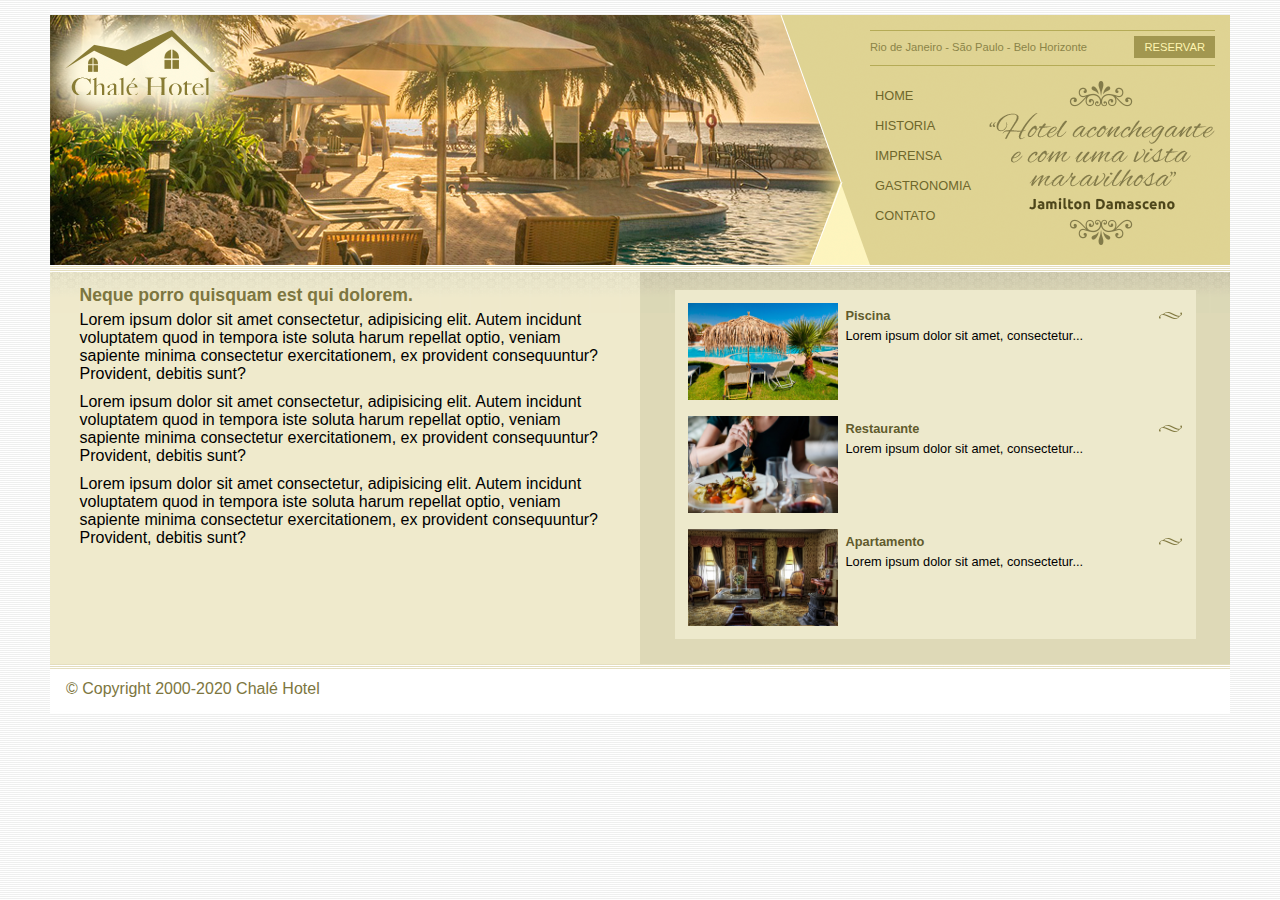
<file: Chale_Hotel/HTML/index.html>
<!DOCTYPE html>
<html lang="pt-br">
<head>
    <meta charset="UTF-8">
    <meta name="viewport" content="width=device-width, initial-scale=1.0">
    <link rel="stylesheet" href="../CSS/index.css">
    <link rel="stylesheet" href="../CSS/topo.css">
    <link rel="stylesheet" href="../CSS/menu_vertical.css">
    <link rel="stylesheet" href="../CSS/conteudo.css">
    <title>Chalé</title>
</head>
<body>
    <div id="container">
        <!-- Topo -->
        <div id="topo">
            <div id="area-logo">
                <h1 class="logo">
                    <a href="#">Chale Hotel</a>
                </h1>
            </div>
            <div id="area-menu">
                <div id="conteudo-menu">
                    <div id="menu-local">
                        <span class="local">
                            Rio de Janeiro - São Paulo - Belo Horizonte 
                        </span>
                        <a href="" class="reserva">Reservar</a>
                        <div style="clear: both;"></div>
                    </div>
                    <div id="menu">
                        <ul id="navegacao">
                            <li><a href="">Home</a></li>
                            <li><a href="">Historia</a></li>
                            <li><a href="">Imprensa</a></li>
                            <li><a href="">Gastronomia</a></li>
                            <li><a href="">Contato</a></li>
                        </ul>
                        <img src="../Imagens/depoimento.png" class="depoimento">
                    </div>
                </div>
            </div>

        </div>
        <!-- Fim_Topo -->
        <!-- Conteudo -->
        <div id="area-principal">
            <div class="conteudo">
                <h2>Neque porro quisquam est qui dolorem.</h2>
                <p>
                    Lorem ipsum dolor sit amet consectetur, adipisicing elit.
                    Autem incidunt voluptatem quod in tempora iste soluta harum repellat optio, 
                    veniam sapiente minima consectetur exercitationem, ex provident consequuntur? 
                    Provident, debitis sunt?
                </p>
                <p>
                    Lorem ipsum dolor sit amet consectetur, adipisicing elit.
                    Autem incidunt voluptatem quod in tempora iste soluta harum repellat optio, 
                    veniam sapiente minima consectetur exercitationem, ex provident consequuntur? 
                    Provident, debitis sunt?
                </p>
                <p>
                    Lorem ipsum dolor sit amet consectetur, adipisicing elit.
                    Autem incidunt voluptatem quod in tempora iste soluta harum repellat optio, 
                    veniam sapiente minima consectetur exercitationem, ex provident consequuntur? 
                    Provident, debitis sunt?
                </p>
            </div>
        </div>
        <div id="area-lateral">
            <div class="conteudo">
                <div class="caixa-conteudo">
                    <ul id="lista-noticias">
                        <li>
                            <a href="#">
                                <img src="../Imagens/piscina.jpg" width="150">
                                <h3>Piscina</h3>
                                <p>Lorem ipsum dolor sit amet, consectetur...</p>
                            </a>
                        </li>
                        <li>
                            <a href="#">
                                <img src="../Imagens/restaurante.jpg" width="150">
                                <h3>Restaurante</h3>
                                <p>Lorem ipsum dolor sit amet, consectetur...</p>
                            </a>
                        </li>
                        <li>
                            <a href="#">
                                <img src="../Imagens/apartamento.jpg" width="150">
                                <h3>Apartamento</h3>
                                <p>Lorem ipsum dolor sit amet, consectetur...</p>
                            </a>
                        </li>
                    </ul>
                </div>
            </div>
        </div>
        <!-- Fim_Conteudo -->
        <div id="rodape">
            <span>
                &copy; Copyright 2000-2020 Chalé Hotel
            </span>
        </div>
    </div>
</body>
</html>
</file>
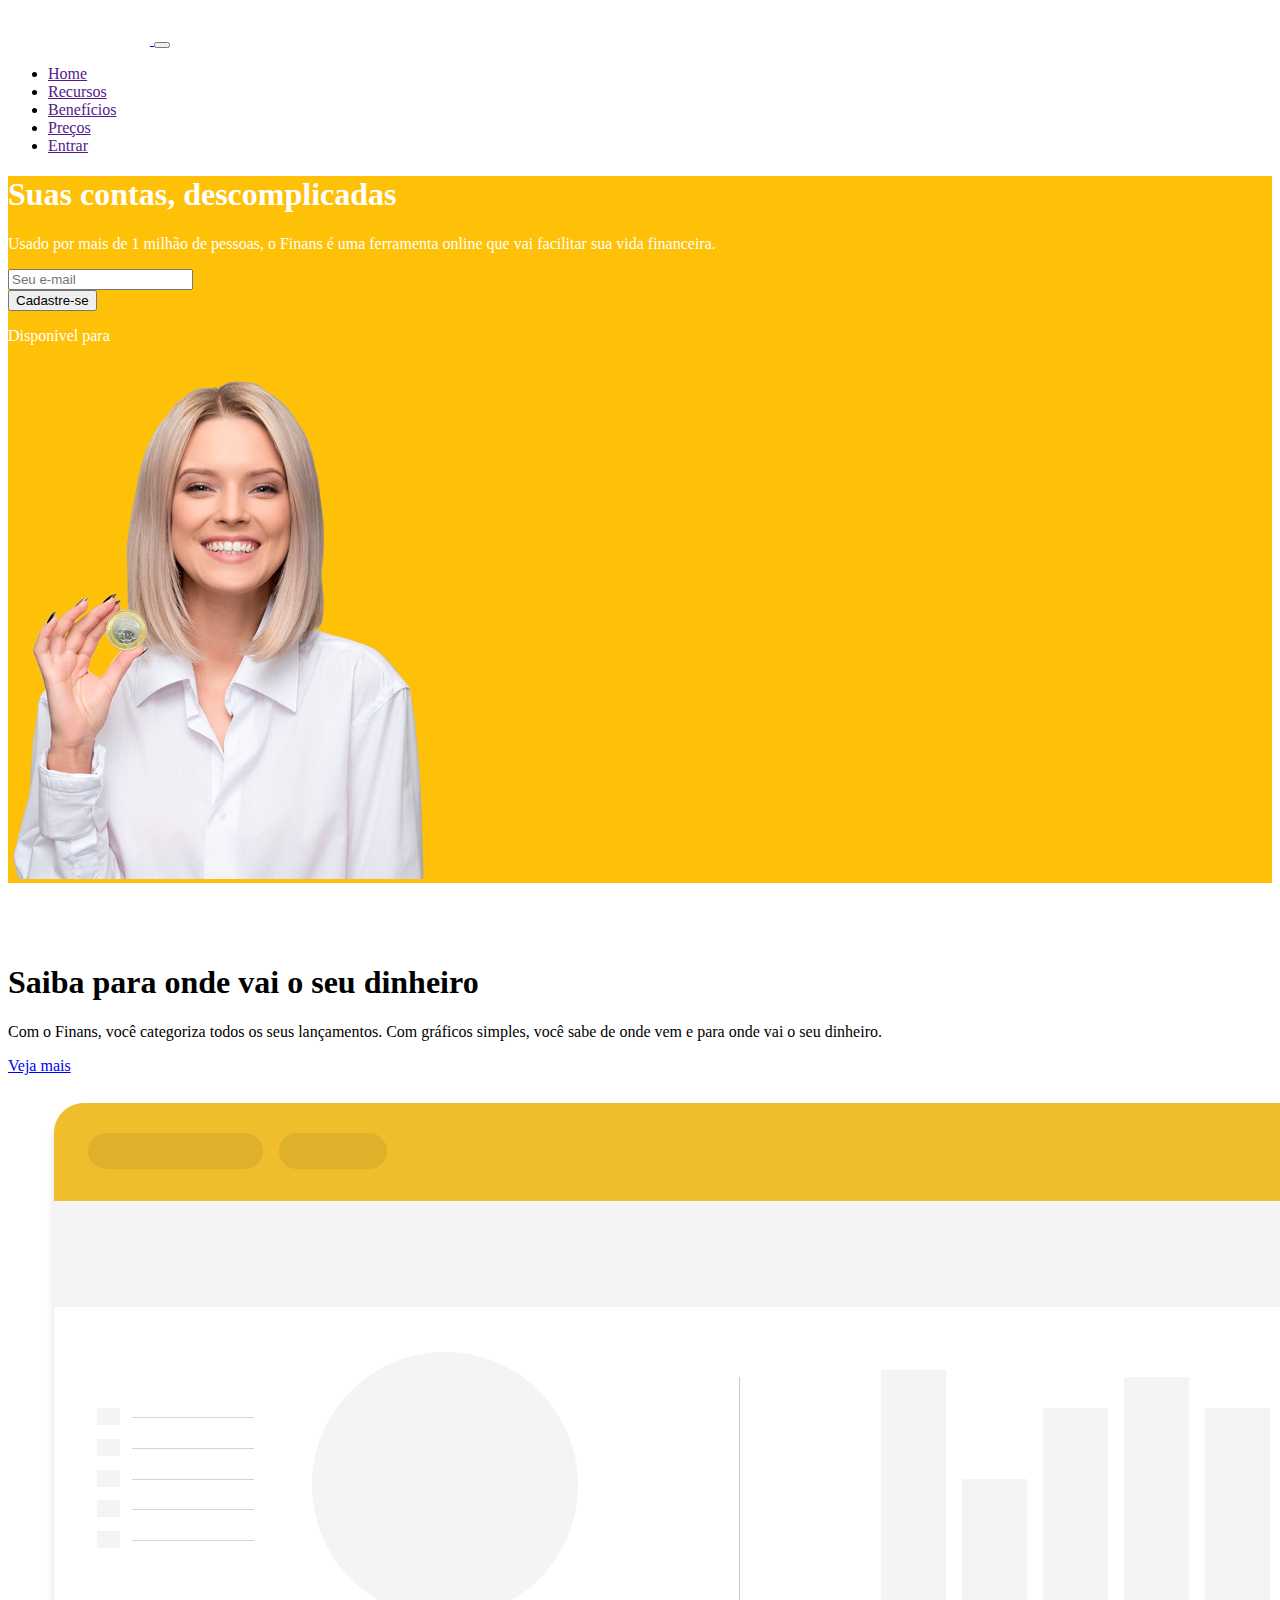
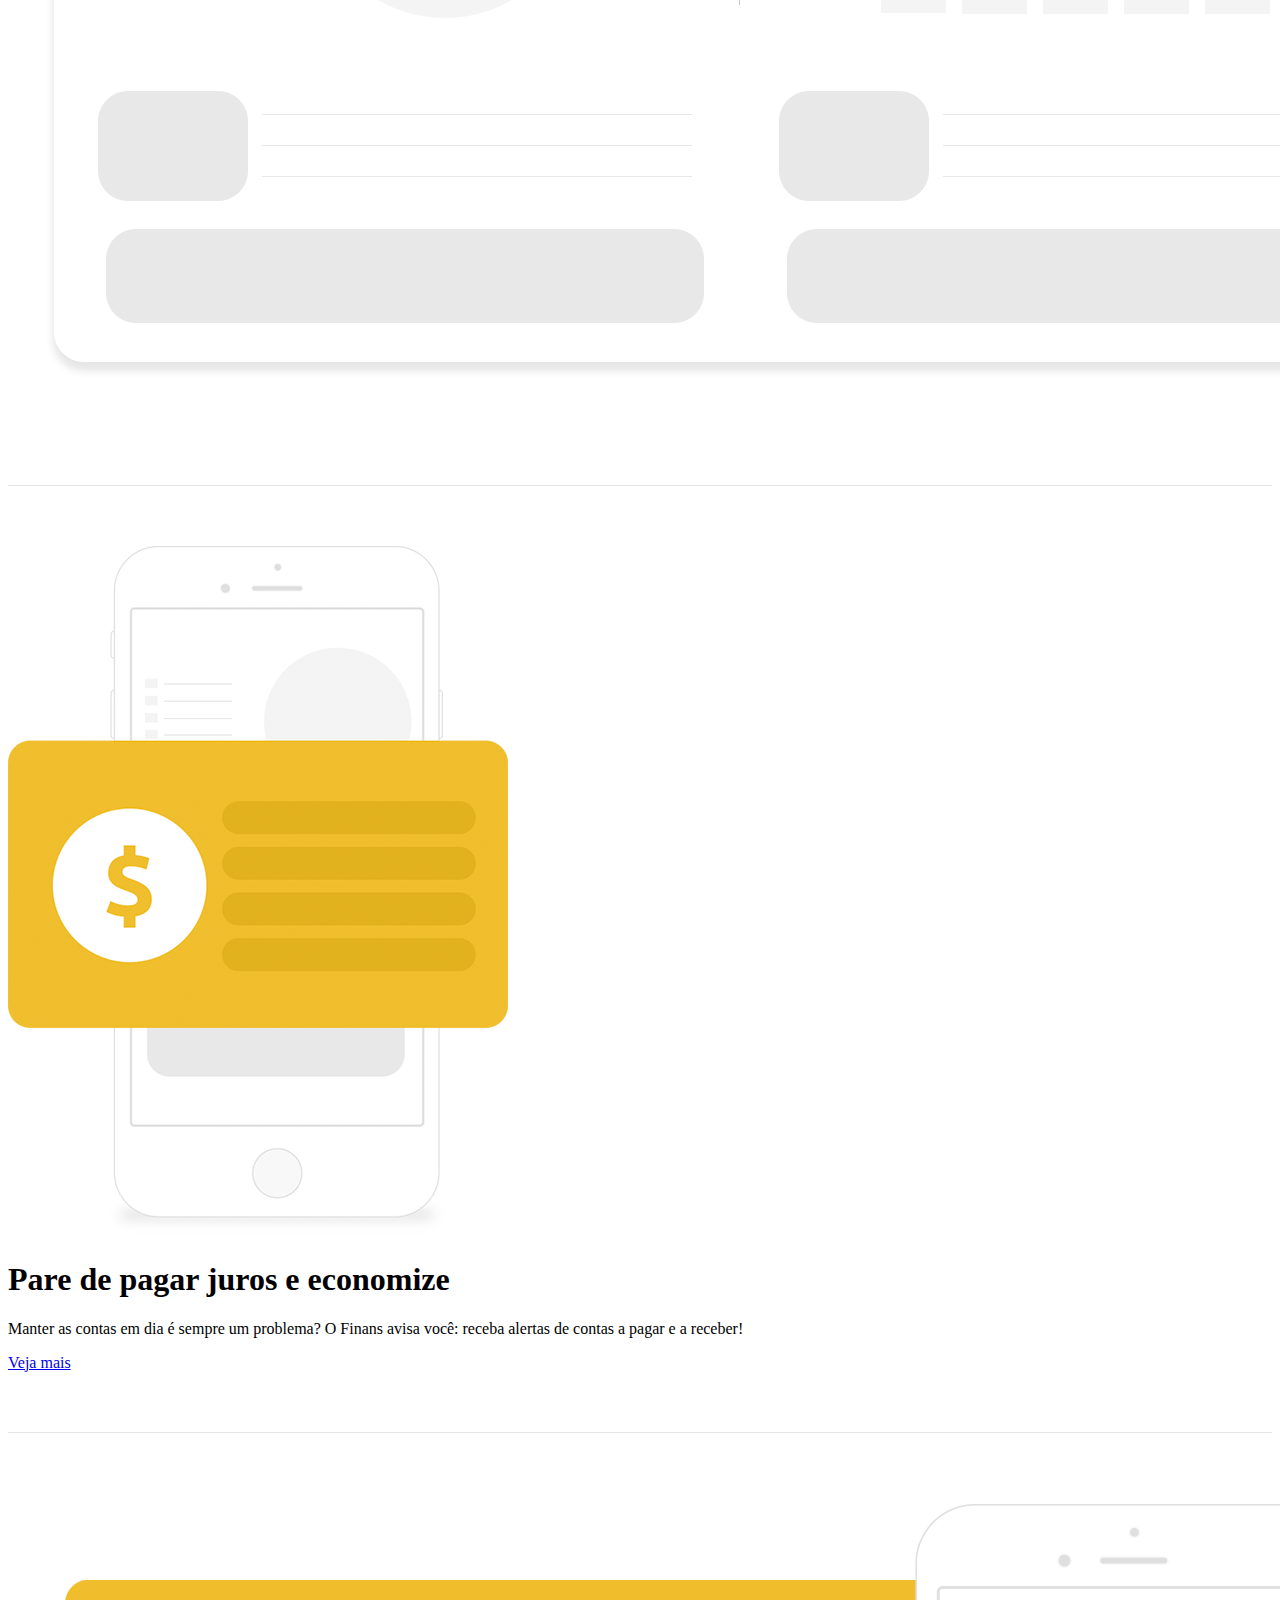
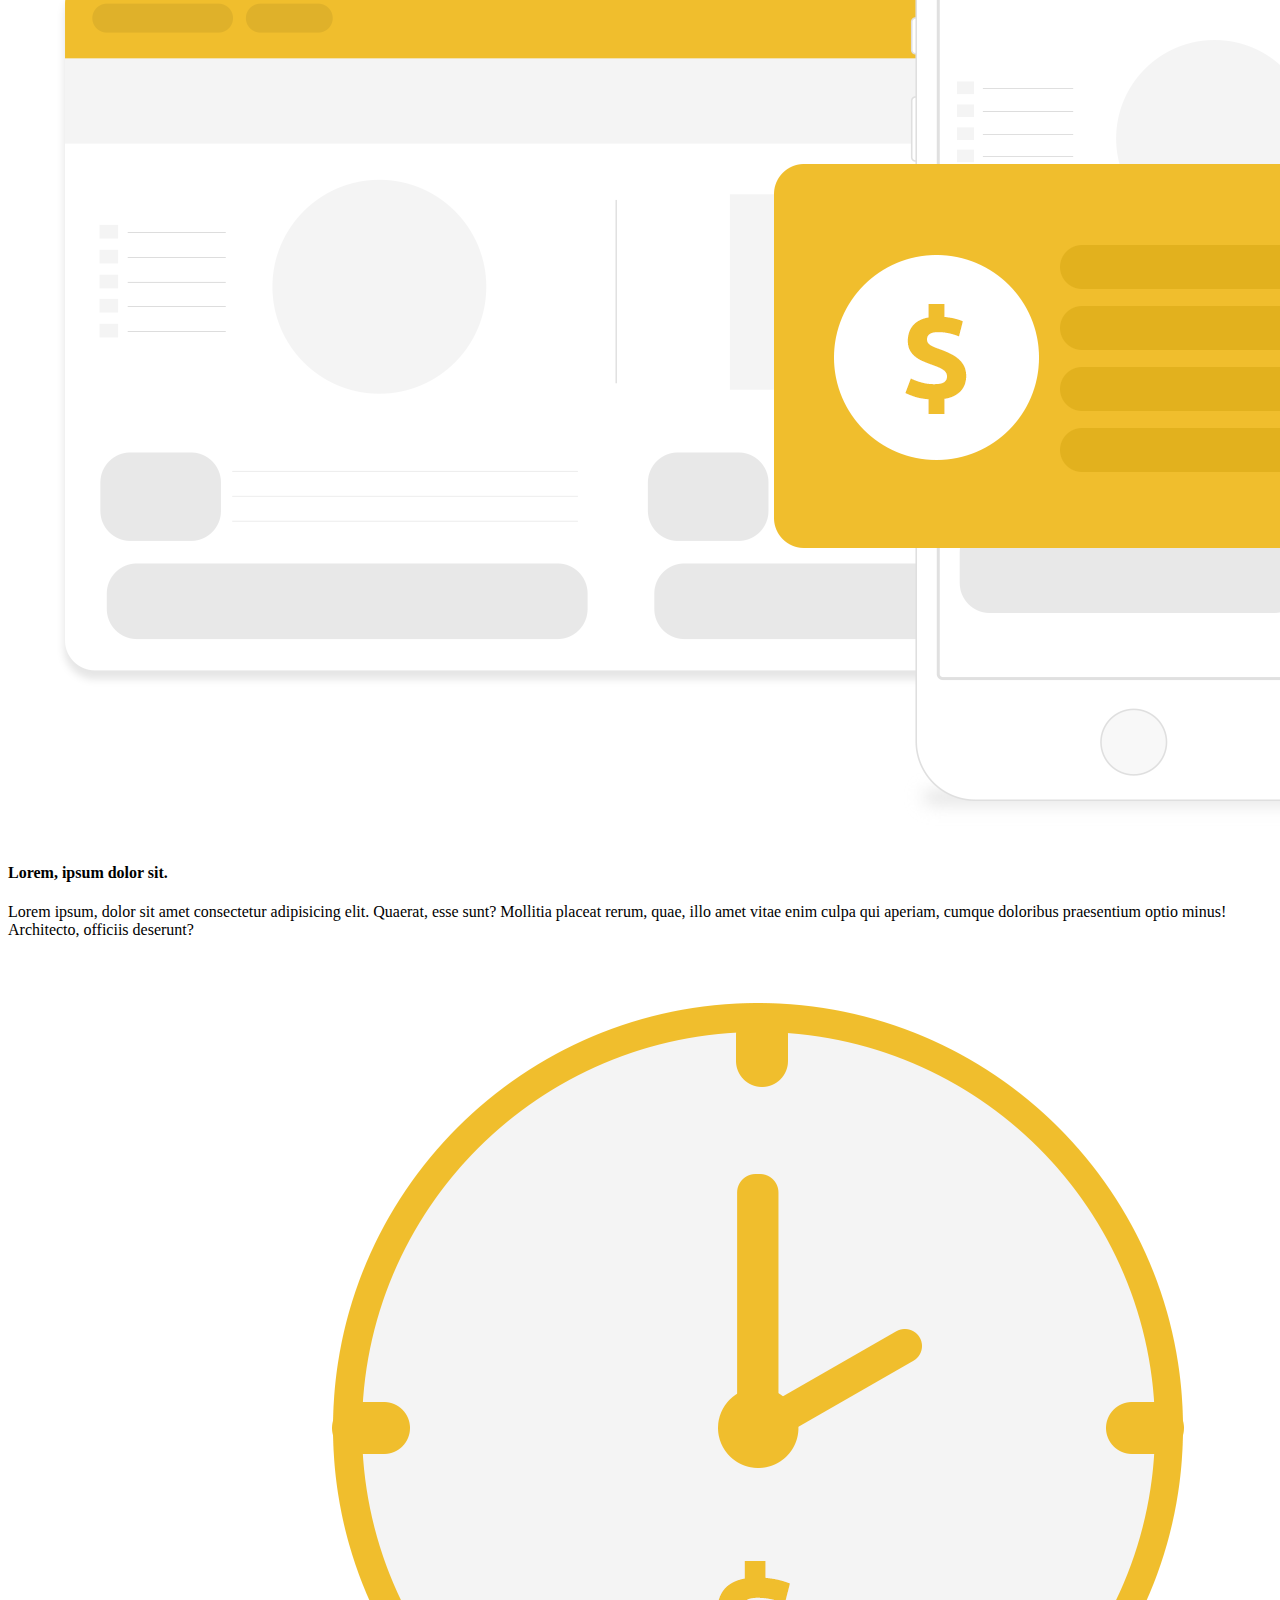
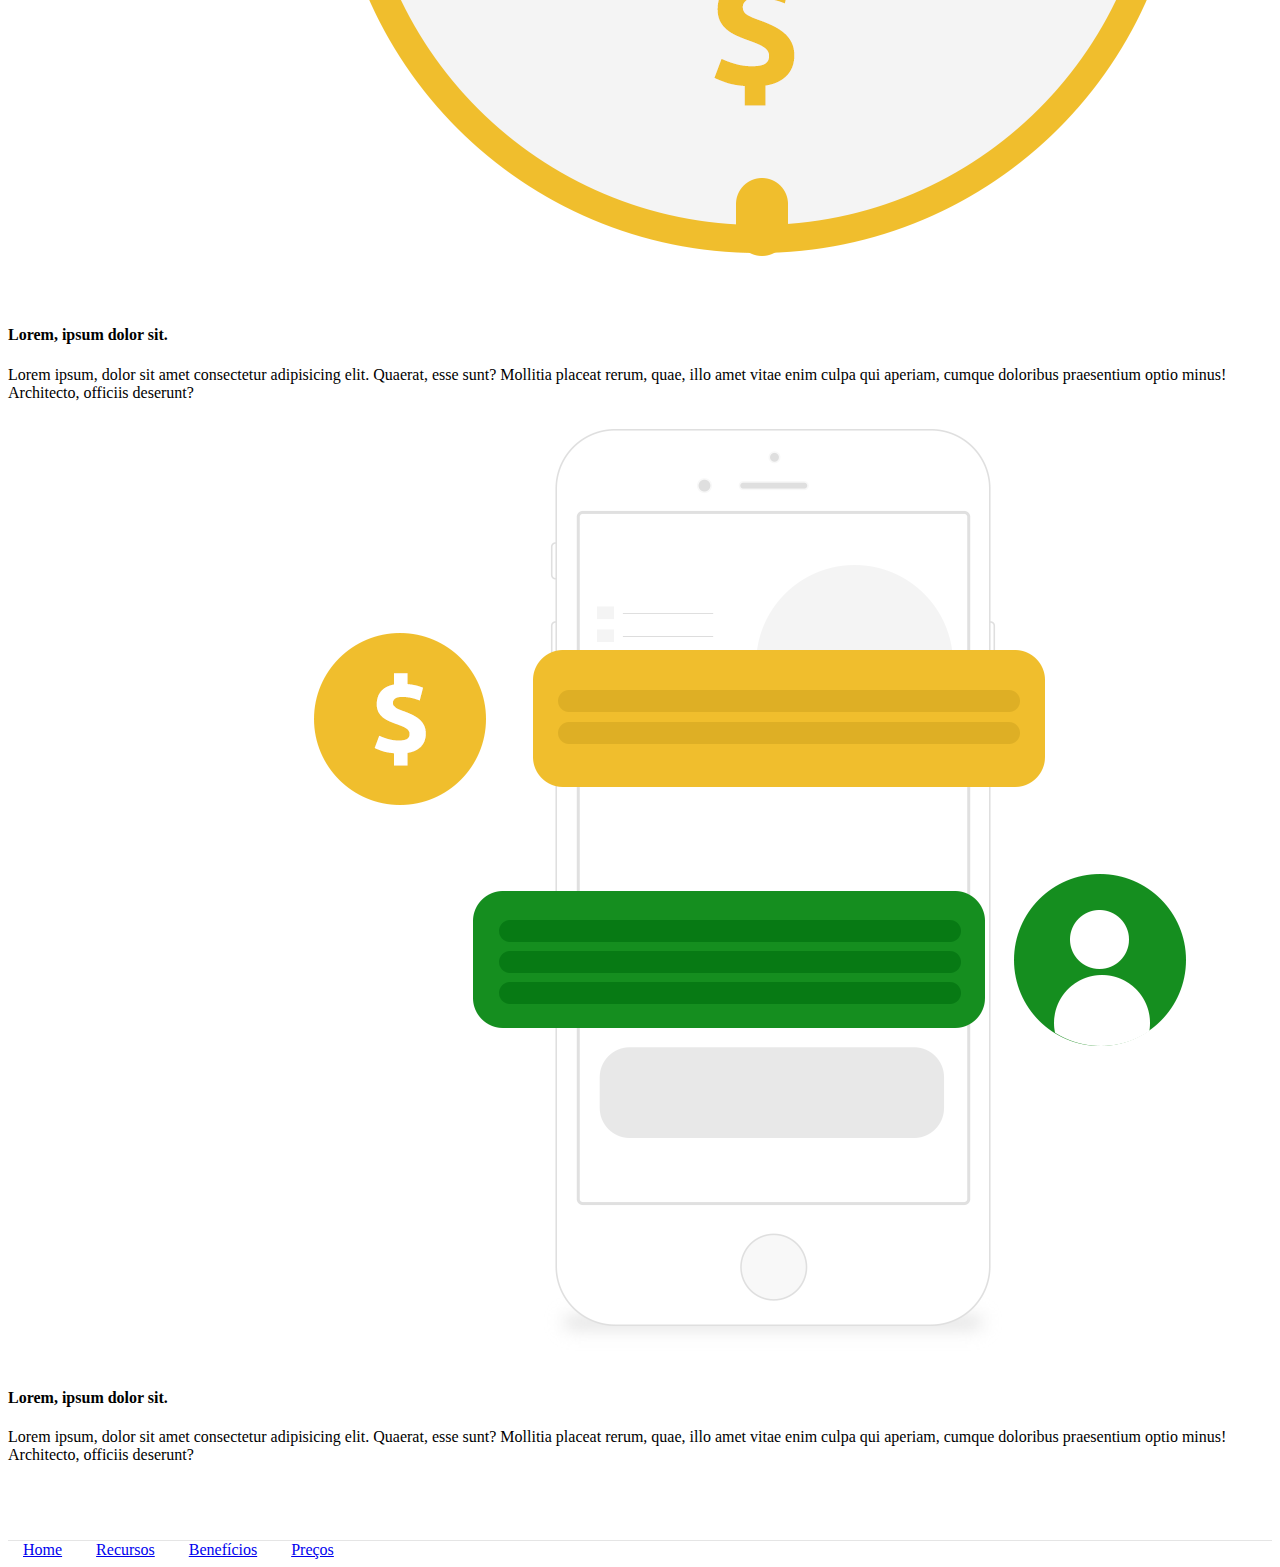
<file: Finans 2.0/HTML/index.html>
<!DOCTYPE html>
<html lang="pt-br">
  <head>
    <meta charset="utf-8">
    <meta name="viewport" content="width=device-width, initial-scale=1, shrink-to-fit=no">
    <title>Finans 2.0 - Finanças pessoais</title>
    <link rel="stylesheet" href="https://stackpath.bootstrapcdn.com/bootstrap/4.1.3/css/bootstrap.min.css" integrity="sha384-MCw98/SFnGE8fJT3GXwEOngsV7Zt27NXFoaoApmYm81iuXoPkFOJwJ8ERdknLPMO" crossorigin="anonymous">
    <link rel="stylesheet" href="https://use.fontawesome.com/releases/v5.3.1/css/all.css" integrity="sha384-mzrmE5qonljUremFsqc01SB46JvROS7bZs3IO2EmfFsd15uHvIt+Y8vEf7N7fWAU" crossorigin="anonymous">
    <link rel="stylesheet" href="../CSS/index.css">
  </head>
  <body>

    <header>
      <nav class="navbar navbar-expand-sm navbar-light bg-warning">
        <div class="container">
          <a href="#" class="navbar-brand">
            <img src="../IMG/logo.png" width="142px">
          </a>

          <button class="navbar-toggler" data-toggle="collapse" data-target="#nav-principal">
            <span class="navbar-toggler-icon"></span>
          </button>

          <div class="collapse navbar-collapse" id="nav-principal">
            <ul class="navbar-nav ml-auto">
              <li class="nav-item">
                <a href="" class="nav-link">Home</a>
              </li>
              <li class="nav-item">
                <a href="" class="nav-link">Recursos</a>
              </li>
              <li class="nav-item">
                <a href="" class="nav-link">Benefícios</a>
              </li>
              <li class="nav-item">
                <a href="" class="nav-link">Preços</a>
              </li>
              <li class="nav-item">
                <a href="" class="btn btn-outline-light ml-4">Entrar</a>
              </li>
            </ul>
          </div>
        </div>
      </nav>
    </header>

    <section id="home">
      <div class="container">
        <div class="row">
          <div class="col-md-6 d-flex">
            <div class="align-self-center">
              <h1 class="display-4">Suas contas, descomplicadas</h1>
              <p>
                Usado por mais de 1 milhão de pessoas, o Finans é uma ferramenta online que vai facilitar sua vida financeira.
              </p>
              <form action="" class="mt-4 mb-4">
                  <div class="input-group input-group-lg">
                    <input type="text" placeholder="Seu e-mail" class="form-control">
                    <div class="input-group-append">
                      <button class="btn btn btn-primary">Cadastre-se</button>
                    </div>
                  </div>
              </form>
              <p>
                Disponivel para 
                <a href="" class="btn btn-outline-light">
                  <i class="fab fa-android fa-lg"></i>
                </a>
                <a href="" class="btn btn-outline-light">
                  <i class="fab fa-apple fa-lg"></i>
                </a>
              </p>
            </div>
          </div>
          <div class="col-md-6 d-none d-md-block">
            <img src="../IMG/capa-mulher.png">
          </div>
        </div>
      </div>
    </section>

    <section class="caixa">
      <div class="container">
        <div class="row">
          <div class="col-md-6 d-flex">
            <div class="align-self-center">
              <h1>Saiba para onde vai o seu dinheiro</h1>
              <p>Com o Finans, você categoriza todos os seus lançamentos. Com gráficos simples, você sabe de onde vem e para onde vai o seu dinheiro.</p>
              <a href="#" class="btn btn-primary">Veja mais</a>
            </div>
          </div>
          <div class="col-md-6">
            <img src="../IMG/saiba.png" class="img-fluid">
          </div>
        </div>
      </div>
    </section>

    <section class="caixa">
      <div class="container">
        <div class="row">
          <div class="col-md-6">
            <img src="../IMG/juros.png" class="img-fluid">
          </div>
          <div class="col-md-6 d-flex">
            <div class="align-self-center">
              <h1>Pare de pagar juros e economize</h1>
                <p>Manter as contas em dia é sempre um problema? O Finans avisa você: receba alertas de contas a pagar e a receber!</p>
              <a href="#" class="btn btn-primary">Veja mais</a>
            </div>
          </div>
        </div>
      </div>
    </section>

    <section class="caixa">
      <div class="container">
        <div class="row">
          <div class="col-md-4"> 
            <img src="../IMG/facil.png" class="img-fluid">
            <h4>Lorem, ipsum dolor sit.</h4>
            <p>
              Lorem ipsum, dolor sit amet consectetur adipisicing elit. Quaerat, esse sunt? Mollitia placeat rerum, quae, illo amet vitae enim culpa qui aperiam, cumque doloribus praesentium optio minus! Architecto, officiis deserunt?
            </p>
          </div>
          <div class="col-md-4"> 
            <img src="../IMG/economize.png" class="img-fluid">
            <h4>Lorem, ipsum dolor sit.</h4>
            <p>
              Lorem ipsum, dolor sit amet consectetur adipisicing elit. Quaerat, esse sunt? Mollitia placeat rerum, quae, illo amet vitae enim culpa qui aperiam, cumque doloribus praesentium optio minus! Architecto, officiis deserunt?
            </p>
          </div>
          <div class="col-md-4"> 
            <img src="../IMG/suporte.png" class="img-fluid">
            <h4>Lorem, ipsum dolor sit.</h4>
            <p>
              Lorem ipsum, dolor sit amet consectetur adipisicing elit. Quaerat, esse sunt? Mollitia placeat rerum, quae, illo amet vitae enim culpa qui aperiam, cumque doloribus praesentium optio minus! Architecto, officiis deserunt?
            </p>
          </div>
        </div>
      </div>
    </section>

    <footer class="mt-4 mb-4">
      <div class="container">
        <div class="row">
          <div class="col-md-8">
            <a href="#">Home</a>
            <a href="#">Recursos</a>
            <a href="#">Benefícios</a>
            <a href="#">Preços</a>
          </div>
          <div class="col-md-4 d-flex justify-content-end">
            <a href="" class="btn btn-outline-dark ml-2"> 
              <i class="fab fa-facebook"></i>
            </a>
            <a href="" class="btn btn-outline-dark ml-2"> 
              <i class="fab fa-twitter"></i>
            </a>
            <a href="" class="btn btn-outline-dark ml-2"> 
              <i class="fab fa-instagram"></i>
            </a>
            <a href="" class="btn btn-outline-dark ml-2 "> 
              <i class="fab fa-youtube"></i>
            </a>
          </div>
        </div>
      </div>
    </footer>

  </body>
<script src="https://code.jquery.com/jquery-3.3.1.slim.min.js" integrity="sha384-q8i/X+965DzO0rT7abK41JStQIAqVgRVzpbzo5smXKp4YfRvH+8abtTE1Pi6jizo" crossorigin="anonymous"></script>
<script src="https://cdnjs.cloudflare.com/ajax/libs/popper.js/1.14.3/umd/popper.min.js" integrity="sha384-ZMP7rVo3mIykV+2+9J3UJ46jBk0WLaUAdn689aCwoqbBJiSnjAK/l8WvCWPIPm49" crossorigin="anonymous"></script>
<script src="https://stackpath.bootstrapcdn.com/bootstrap/4.1.3/js/bootstrap.min.js" integrity="sha384-ChfqqxuZUCnJSK3+MXmPNIyE6ZbWh2IMqE241rYiqJxyMiZ6OW/JmZQ5stwEULTy" crossorigin="anonymous"></script>
</html>
</file>
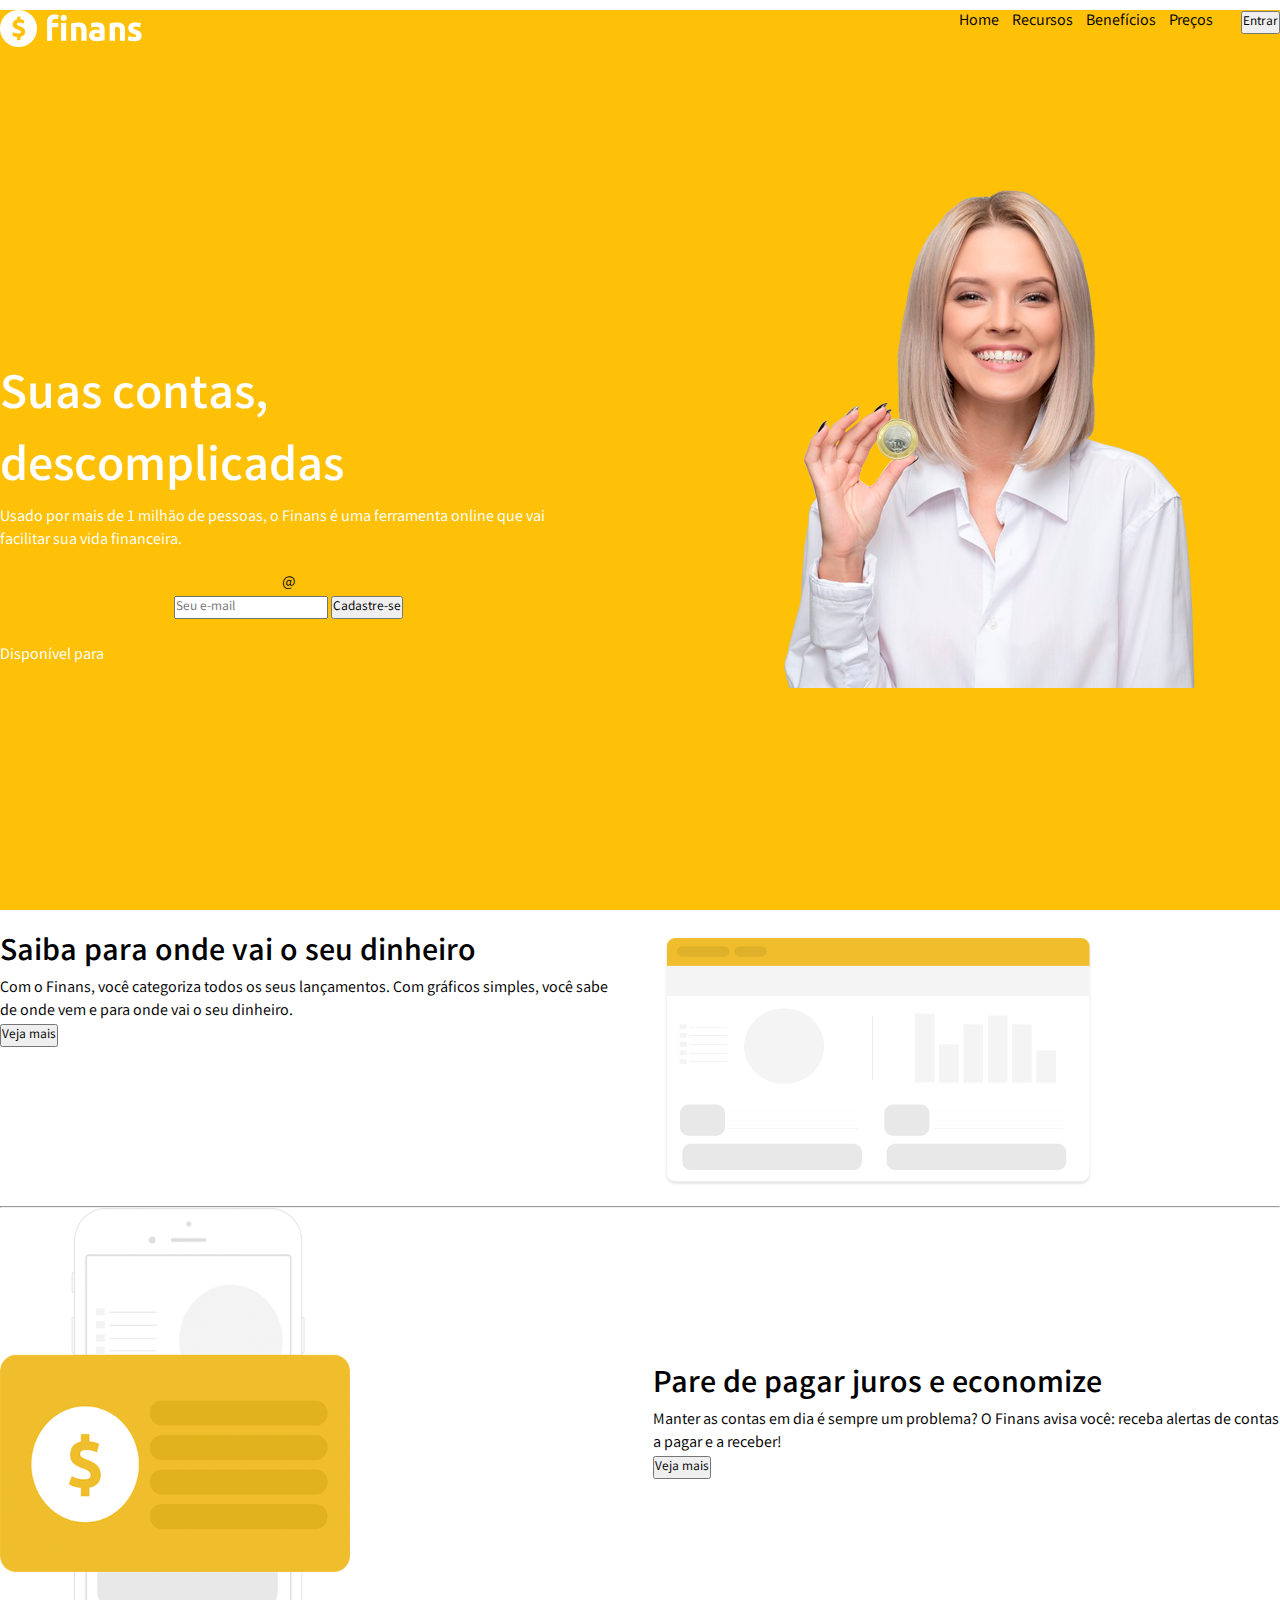
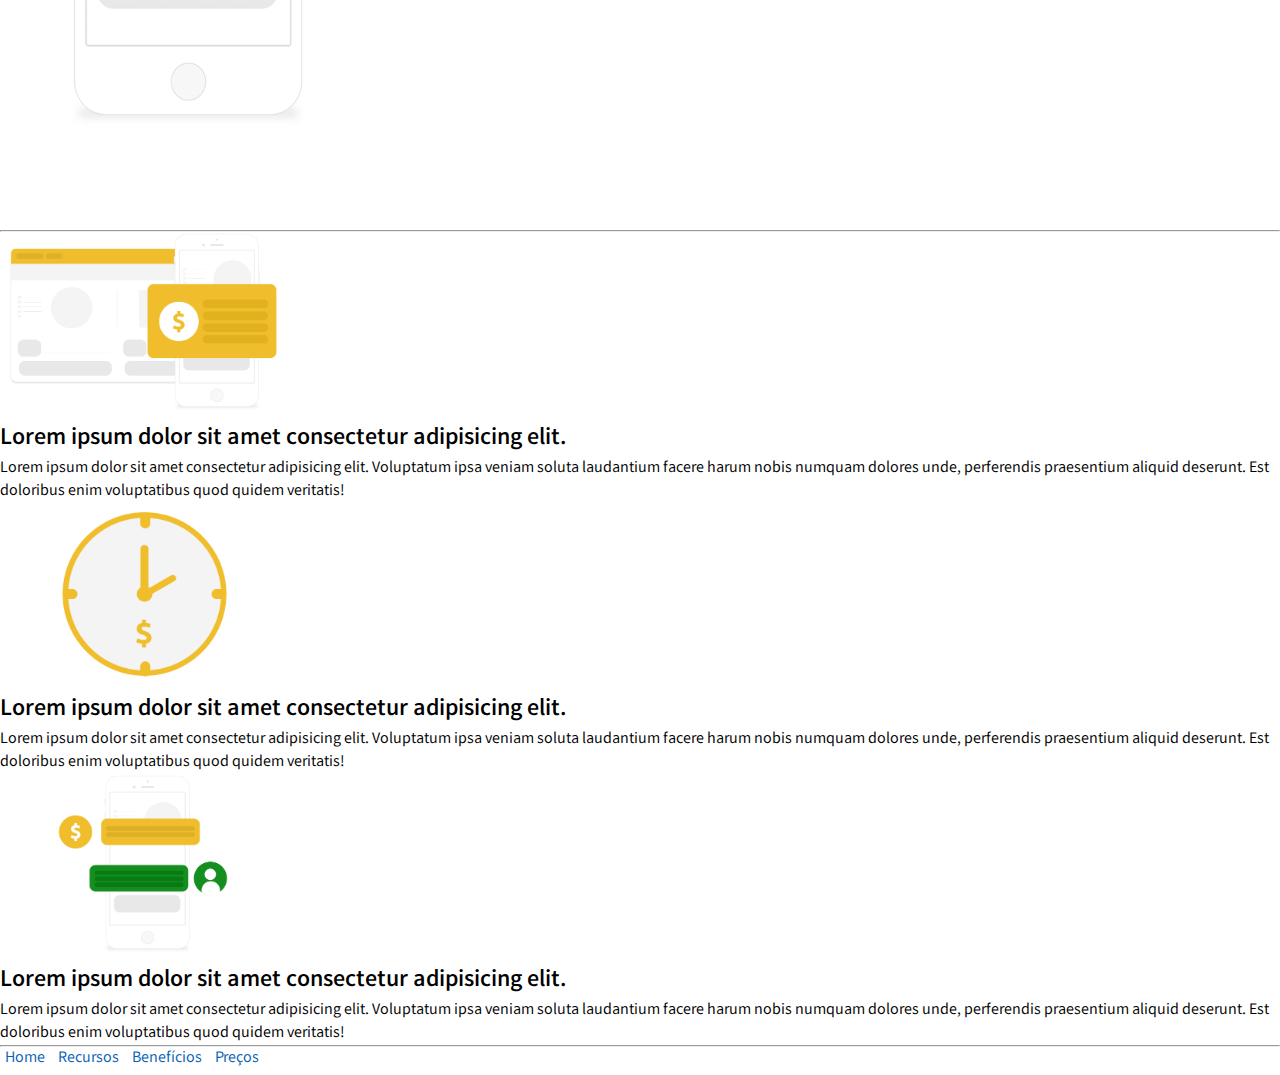
<file: Finans/HTML/index.html>
<!DOCTYPE html>
<html lang="pt-br">
  <head>
    <meta charset="utf-8">
    <meta name="viewport" content="width=device-width, initial-scale=1, shrink-to-fit=no">
    <title>Finans</title>
    <link href="https://fonts.googleapis.com/css2?family=Varta:wght@300&display=swap" rel="stylesheet">    
    <link rel="stylesheet" href="https://use.fontawesome.com/releases/v5.3.1/css/all.css" integrity="sha384-mzrmE5qonljUremFsqc01SB46JvROS7bZs3IO2EmfFsd15uHvIt+Y8vEf7N7fWAU" crossorigin="anonymous">
    <link rel="stylesheet" href="https://stackpath.bootstrapcdn.com/bootstrap/4.1.3/css/bootstrap.min.css" integrity="sha384-MCw98/SFnGE8fJT3GXwEOngsV7Zt27NXFoaoApmYm81iuXoPkFOJwJ8ERdknLPMO" crossorigin="anonymous">
    <link rel="stylesheet" href="../CSS/index.css">
    <link rel="stylesheet" href="../CSS/parallax.css">
    <link rel="stylesheet" href="../CSS/nav.css">
    <link rel="stylesheet" href="../CSS/cx01_cont.css">
    <link rel="stylesheet" href="../CSS/cx02_cont.css">
    <link rel="stylesheet" href="../CSS/cx03_cont.css">
  </head>
  <body style="margin: 0 auto;">
    <div class="caixa1">
      <nav class="container nav01">
        <div class="logo">
          <img src="../IMG/logo.png" style="width: 142PX; height: 37PX;">
        </div>
        <div class="menu">
          <a href="#">Home</a>
          <a href="#">Recursos</a>
          <a href="#">Benefícios</a>
          <a href="#" style="margin-right: 20px;">Preços</a>
          <button class=" btn btn-outline-light">Entrar</button>
        </div>
        <div style="clear: both;"></div>
      </nav>
      <div class="container cx01_cont">
        <div class="f-esq" style="margin-right: 15px;">  <!-- LADO DIREITO -->
          <h1>Suas contas, descomplicadas</h1>
          <p>Usado por mais de 1 milhão de pessoas, o Finans é uma ferramenta online que vai facilitar sua vida financeira.</p>
          <form action="">
            <div class="input-group"  style="margin-top: 20px;">
              <div class="input-group-prepend">
                  <span class="input-group-text">@</span>
              </div>
              <input class="form-control" type="text" placeholder="Seu e-mail">
              <button class="btn btn-primary">Cadastre-se</button>
              
            </div>
            <div style="margin-top: 25px;">
              <p>Disponível para
              <i class="fab fa-apple" style="margin-left: 10px;"></i>
              <i class="fab fa-android" style="margin-left: 10px;"></i>
              </p>
            </div> 
          </form>
        </div> 
        <div class="f-dir" style="margin-left: 20px;"> <!-- LADO ESQUERDO -->
          <img src="../IMG/capa-mulher.png">
        </div>
      </div>
        <div style="clear: both;"></div>
    </div> 

    <div class="caixa2">
        <div class="container cx02_cont">
            <div class="part_sup" style="margin-top: 20px;">
                <div class="part_sup_esq">
                  <h1>Saiba para onde vai o seu dinheiro</h1>
                  <p>Com o Finans, você categoriza todos os seus lançamentos. Com gráficos simples, você sabe de onde vem e para onde vai o seu dinheiro.</p>
                  <button class="btn btn-primary">Veja mais</button>
                </div>
                <div class="part_sup_dir">
                  <img src="../IMG/saiba.png" alt="" style="width: 450px; height: 268px;">
                </div>
                <div style="clear: both;"></div>
            </div>
            <hr>
            <div class="part_inf">
              <div class="part_sup_esq">
                <img src="../IMG/juros.png" alt="" style="width: 350px; height: 521px;">
              </div>
              <div class="part_sup_dir" style="margin-top: 12%;">
                <h1>Pare de pagar juros e economize</h1>
                <p>Manter as contas em dia é sempre um problema? O Finans avisa você: receba alertas de contas a pagar e a receber!</p>
                <button class="btn btn-primary">Veja mais</button>
              </div>
            </div>
        </div>
    </div>
    <hr>

    <div class="caixa3">
        <div class="container">
            <div class="row"><!-- OPCOES -->
              <div class="col-4">
                <img src="../IMG/facil.png" style="width: 289px; height: 182px;">
                <h2>Lorem ipsum dolor sit amet consectetur adipisicing elit.</h2>
                <p>Lorem ipsum dolor sit amet consectetur adipisicing elit. Voluptatum ipsa veniam soluta laudantium facere harum nobis numquam dolores unde, perferendis praesentium aliquid deserunt. Est doloribus enim voluptatibus quod quidem veritatis!</p>
              </div>
              <div class="marcador col-4">
                <img src="../IMG/economize.png" style="width: 289px; height: 182px;">
                <h2>Lorem ipsum dolor sit amet consectetur adipisicing elit.</h2>
                <p>Lorem ipsum dolor sit amet consectetur adipisicing elit. Voluptatum ipsa veniam soluta laudantium facere harum nobis numquam dolores unde, perferendis praesentium aliquid deserunt. Est doloribus enim voluptatibus quod quidem veritatis!</p>
              </div>
              <div class="marcador col-4">
                <img src="../IMG/suporte.png" style="width: 289px; height: 182px;">
                <h2>Lorem ipsum dolor sit amet consectetur adipisicing elit.</h2>
                <p>Lorem ipsum dolor sit amet consectetur adipisicing elit. Voluptatum ipsa veniam soluta laudantium facere harum nobis numquam dolores unde, perferendis praesentium aliquid deserunt. Est doloribus enim voluptatibus quod quidem veritatis!</p>
              </div>
            </div> 
            <hr>
            <footer>
              <div class="menu2">
                <a href="#">Home</a>
                <a href="#">Recursos</a>
                <a href="#">Benefícios</a>
                <a href="#" style="margin-right: 20px;">Preços</a>
              </div>
              <div class="right">
                <i class="fab fa-facebook-square"></i>
                <i class="fab fa-twitter"></i>
                <i class="fab fa-instagram"></i>
                <i class="fab fa-youtube"></i>
              </div>
            </footer>
        </div>
    </div>


  </body>
<script src="https://code.jquery.com/jquery-3.3.1.slim.min.js" integrity="sha384-q8i/X+965DzO0rT7abK41JStQIAqVgRVzpbzo5smXKp4YfRvH+8abtTE1Pi6jizo" crossorigin="anonymous"></script>
<script src="https://cdnjs.cloudflare.com/ajax/libs/popper.js/1.14.3/umd/popper.min.js" integrity="sha384-ZMP7rVo3mIykV+2+9J3UJ46jBk0WLaUAdn689aCwoqbBJiSnjAK/l8WvCWPIPm49" crossorigin="anonymous"></script>
<script src="https://stackpath.bootstrapcdn.com/bootstrap/4.1.3/js/bootstrap.min.js" integrity="sha384-ChfqqxuZUCnJSK3+MXmPNIyE6ZbWh2IMqE241rYiqJxyMiZ6OW/JmZQ5stwEULTy" crossorigin="anonymous"></script>
</html>
</file>
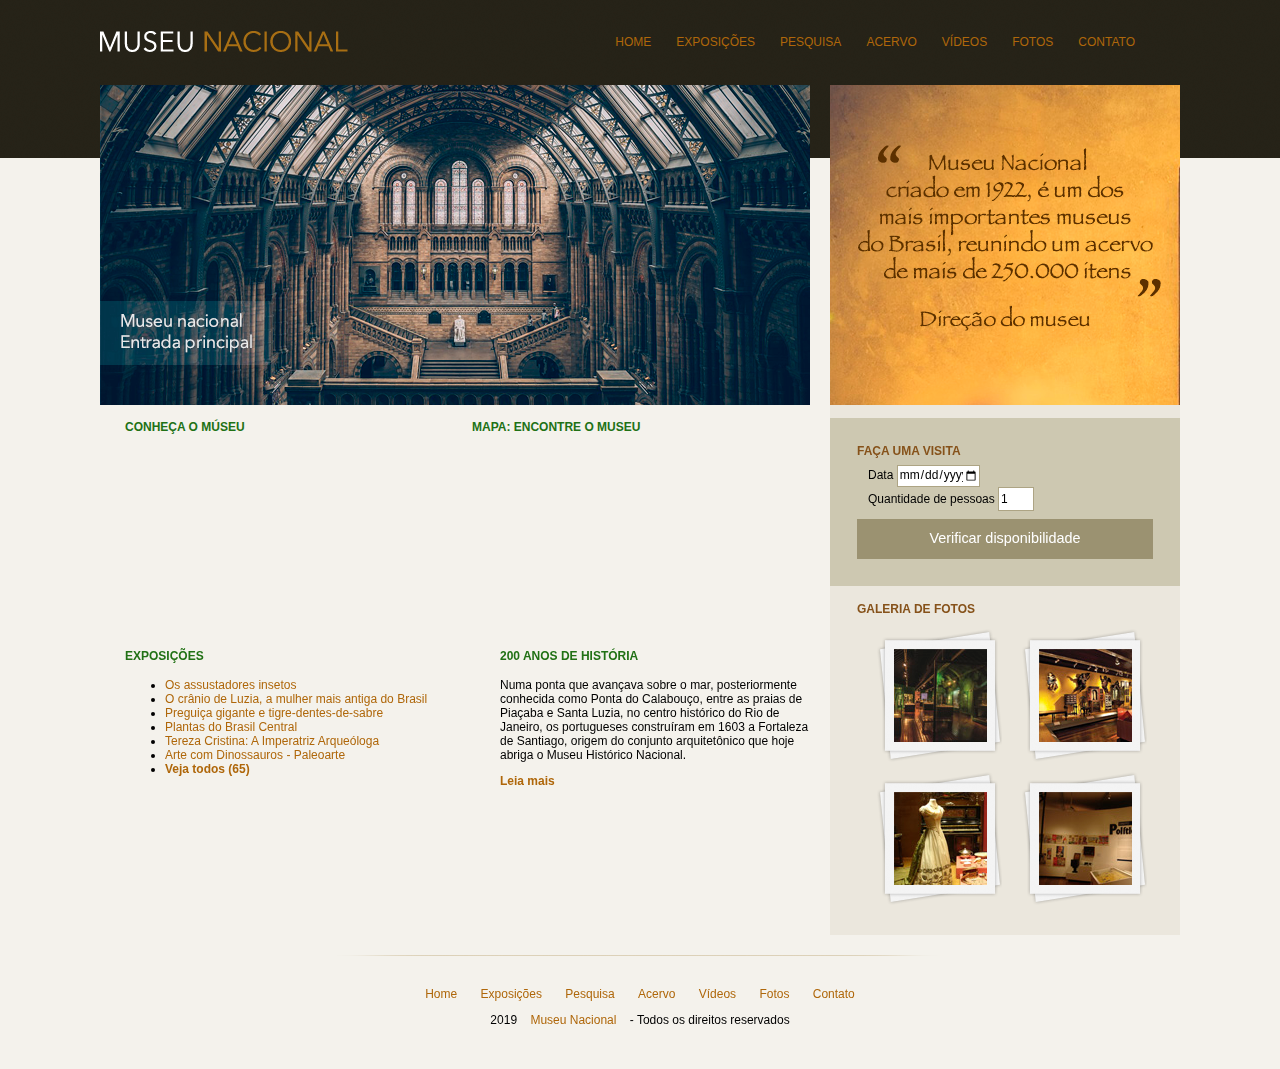
<file: Museu_Nacional/HTML/index.html>
<!DOCTYPE html>
<html lang="pt-br">
<head>
    <meta charset="UTF-8">
    <meta name="viewport" content="width=device-width, initial-scale=1.0">
    <link rel="stylesheet" href="../CSS/index.css">
    <link rel="stylesheet" href="../CSS/normalize.css">
    <link rel="stylesheet" href="../CSS/navegacao.css">
    <link rel="stylesheet" href="../CSS/conteudo.css">
    <link rel="stylesheet" href="../CSS/galeria.css">
    <link rel="stylesheet" href="../CSS/rodape.css">
    <title>Museu Nacional</title>
    <!-- [if lt IE 9]>
        <script src" https://cdnjs.cloudflare.com/ajax/libs/html5shiv/3.7.3/
        html5shiv-printshiv.min.js "></script>
    <![endif]-->
</head>
<body>
    <div id="container">

        <header>
            <div id="logo">
                <h1><a href="#">Museu Nacional</a></h1>
            </div>
            <nav>
                <ul>
                    <li><a href="#">Home</a></li>
                    <li><a href="#">Exposições</a></li>
                    <li><a href="#">Pesquisa</a></li>
                    <li><a href="#">Acervo</a></li>
                    <li><a href="#">Vídeos</a></li>
                    <li><a href="#">Fotos</a></li>
                    <li><a href="#">Contato</a></li>
                </ul>
            </nav>
        </header>

        <div id="principal">
            <div id="conteudo">
                <section id=" capa ">
                    <img src="../IMG/museu.png">
                </section>
                <section id="postagens">
                    <article id="video">
                        <h3>Conheça o múseu</h3>
                        <iframe width="310" height="170" src="https://www.youtube.com/embed/RGUYb-hivrc" frameborder="0" allow="accelerometer; autoplay; encrypted-media; gyroscope; picture-in-picture" allowfullscreen></iframe>
                    </article>
                    <article id="mapa">
                        <h3>Mapa: Encontre o museu</h3>
                        <iframe src="https://www.google.com/maps/embed?pb=!1m18!1m12!1m3!1d3675.136255207589!2d-43.22829408435778!3d-22.90834464368738!2m3!1f0!2f0!3f0!3m2!1i1024!2i768!4f13.1!3m3!1m2!1s0x997ef63088e707%3A0x8e6990c18c1fcdfd!2sBiblioteca%20do%20Museu%20Nacional%20da%20UFRJ!5e0!3m2!1spt-BR!2sbr!4v1595802895950!5m2!1spt-BR!2sbr" width="310" height="170" frameborder="0" style="border:0;" allowfullscreen="" aria-hidden="false" tabindex="0"></iframe>
                    </article>
                    <article id="exposicoes">
                        <h3>Exposições</h3>
                        <ul>
                            <li><a href="">Os assustadores insetos</a></li>
                            <li><a href="">O crânio de Luzia, a mulher mais antiga do Brasil</a></li>
                            <li><a href="">Preguiça gigante e tigre-dentes-de-sabre</a></li>
                            <li><a href="">Plantas do Brasil Central</a></li>
                            <li><a href="">Tereza Cristina: A Imperatriz Arqueóloga</a></li>
                            <li><a href="">Arte com Dinossauros - Paleoarte</a></li>
                            <li><a href=""><strong>Veja todos (65)</strong></a></li>
                        </ul>
                    </article>
                    <article id="historia">
						<h3>200 anos de história</h3>
						<p>
	                    	Numa ponta que avançava sobre o mar, posteriormente conhecida como Ponta do Calabouço, entre as praias de Piaçaba e Santa Luzia, no centro histórico do Rio de Janeiro, os portugueses construíram em 1603 a Fortaleza de Santiago, origem do conjunto arquitetônico que hoje abriga o Museu Histórico Nacional.
	                    </p>

	                    <a href=""><strong>Leia mais</strong></a>
					</article>
                </section>
            </div>

            <aside>
                <section id="depoimento">
                    <img src="../IMG/depoimento.png">
                </section>
                <section id="visita">
                    <h4>Faça uma visita</h4>
                    <form>
                        <fieldset>
                            <legend>Selecione uma data</legend>
                            <label for="data"> Data </label>
                            <input class="campo" type="date" id="data"><br>

                            <label for="qtd"> Quantidade de pessoas </label>
                            <input class="campo" type="text" id="qtd" value="1" style="width: 30px;">
                        </fieldset>
                        <input class="botao" type="submit" value="Verificar disponibilidade">
                    </form>
                </section>

                <section id="galeria">
                    <h4>Galeria de Fotos</h4>
                    <a href="">
                        <img src="../IMG/imagem1.jpg" height="93px" width="93px">
                    </a>
                    <a href="">
                        <img src="../IMG/imagem2.jpg" height="93px" width="93px">
                    </a>
                    <a href="">
                        <img src="../IMG/imagem3.jpg" height="93px" width="93px">
                    </a>
                    <a href="">
                        <img src="../IMG/imagem4.jpg" height="93px" width="93px">
                    </a>
                </section>
            </aside>
            <footer style="clear: both;">
                <p>
                    <a href="#">Home</a>
                    <a href="#">Exposições</a>
                    <a href="#">Pesquisa</a>
                    <a href="#">Acervo</a>
                    <a href="#">Vídeos</a>
                    <a href="#">Fotos</a>
                    <a href="#">Contato</a>
                </p>
                <p>
                    2019 <a href="">Museu Nacional</a> - Todos os direitos reservados
                </p>
            </footer>
        </div>
    </div>
</body>
</html>
</file>
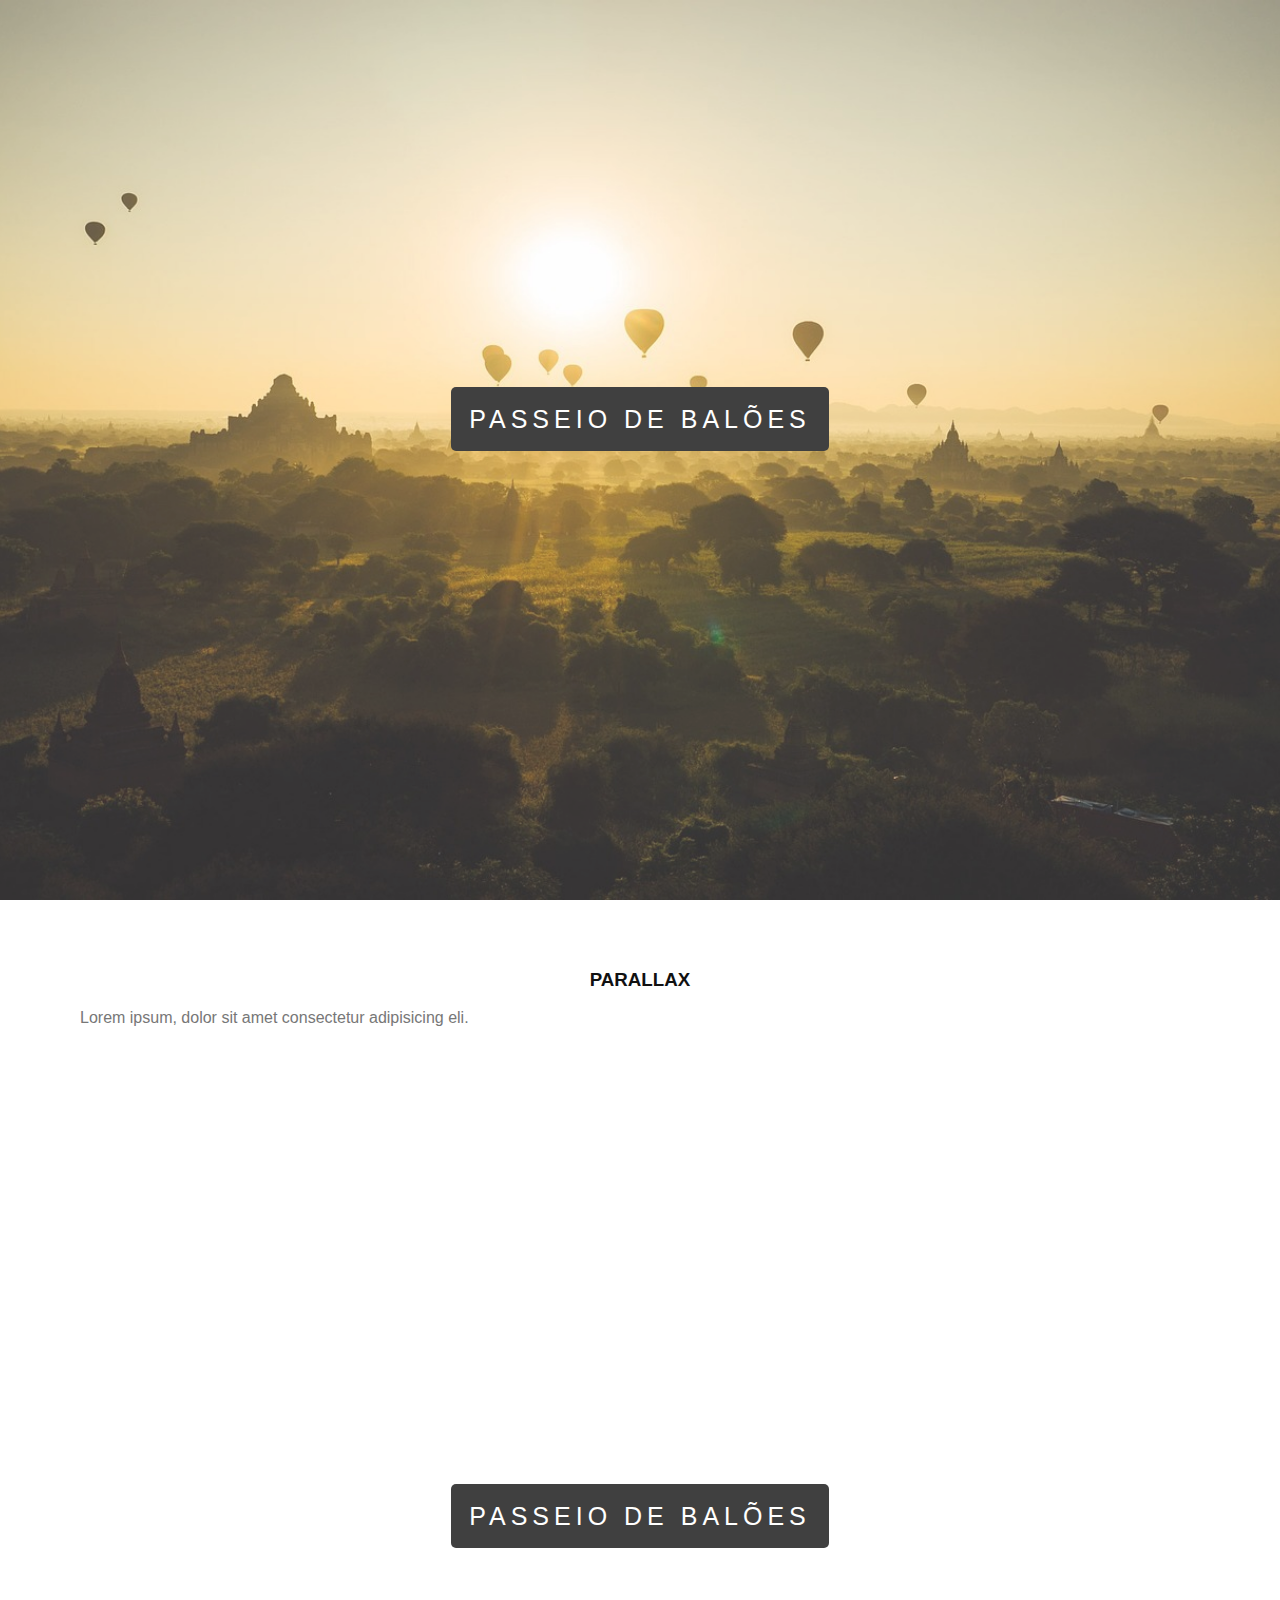
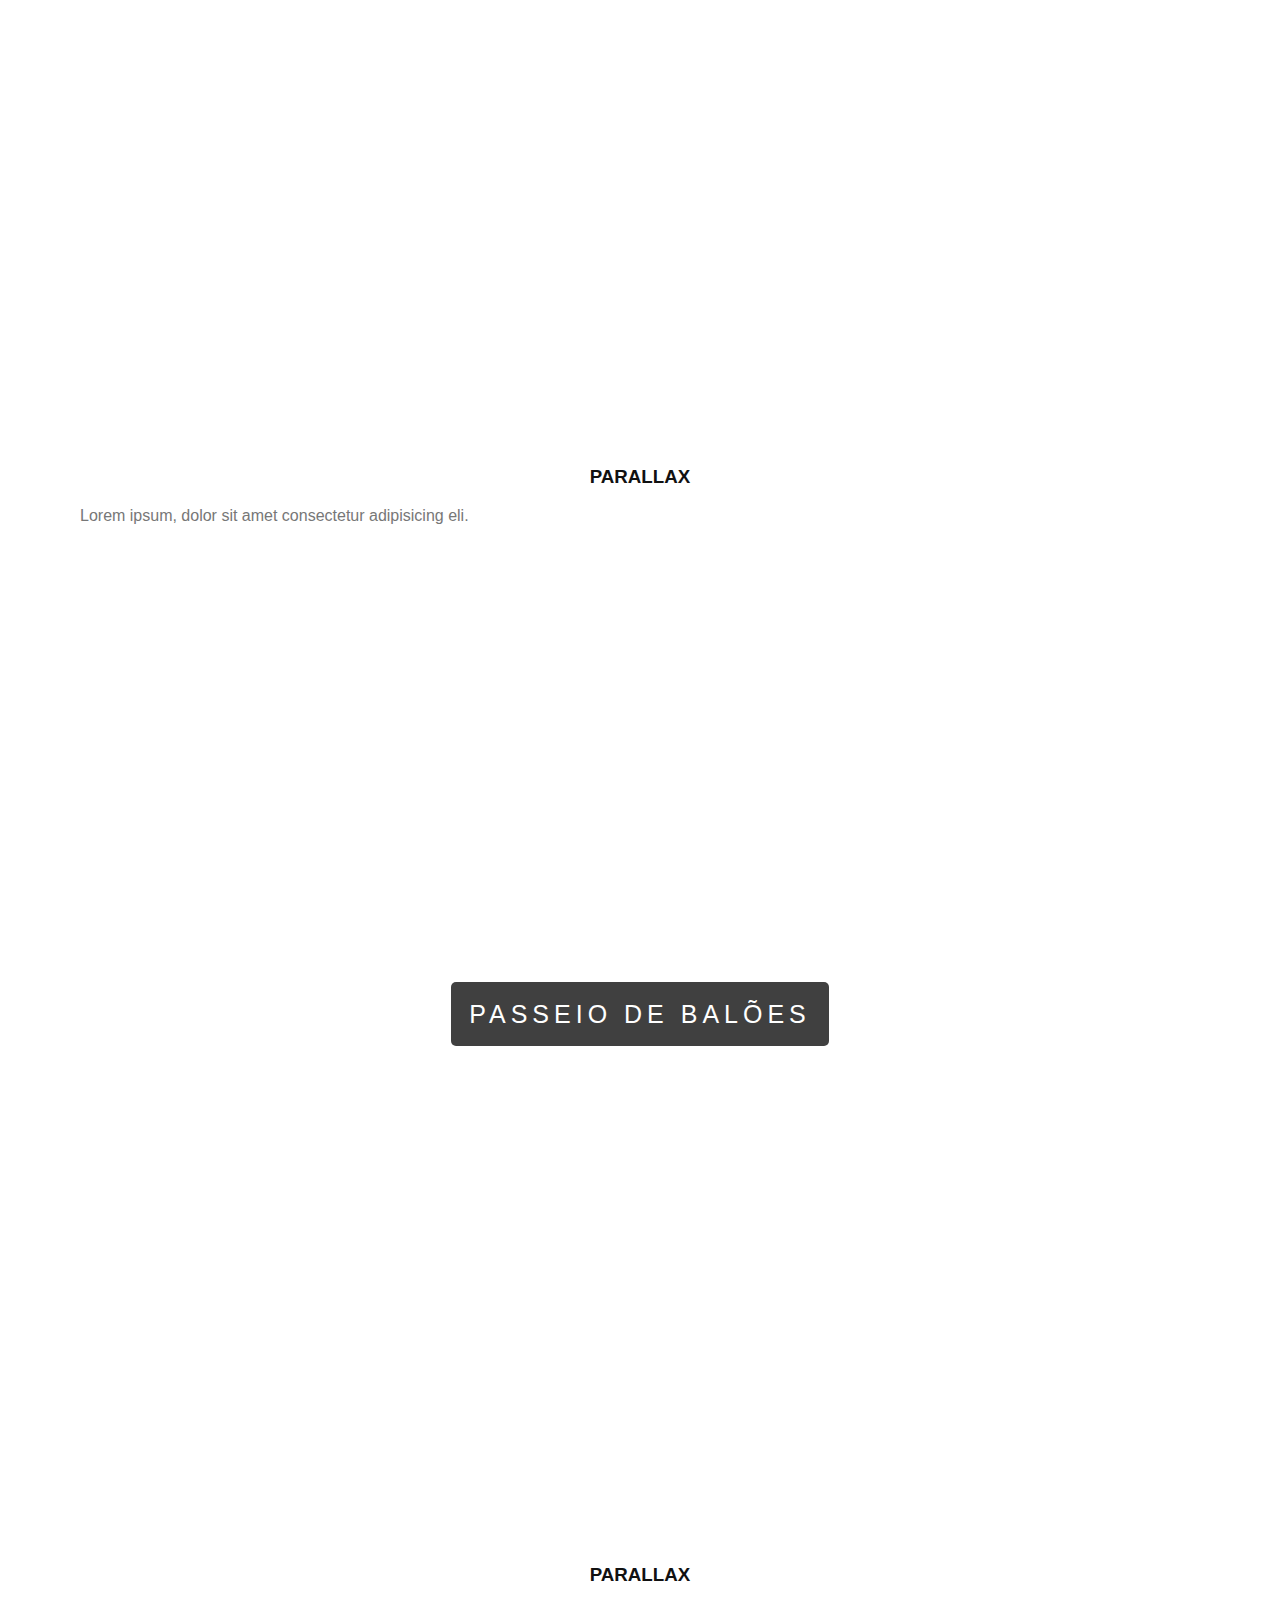
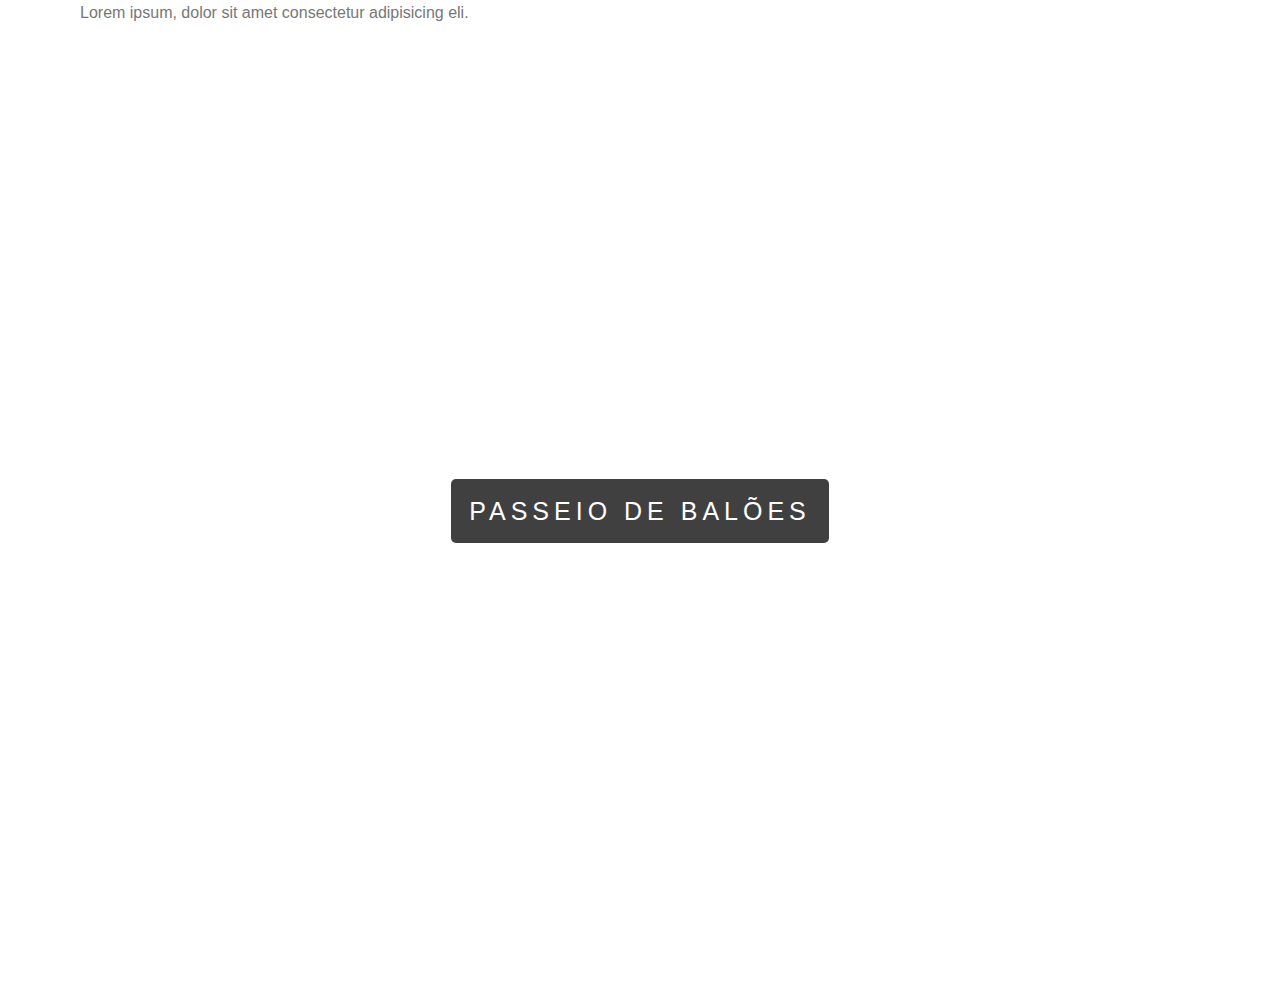
<file: Parallax(HTML+CSS)/HTML/index.html>
<!DOCTYPE html>
<html lang="pt-br">
<head>
    <meta charset="UTF-8">
    <meta name="viewport" content="width=device-width, initial-scale=1.0">
    <link rel="stylesheet" href="../CSS/index.css">
    <link rel="stylesheet" href="../CSS/parallax.css">
    <title>Parallax</title>
</head>
<body>
    <div class="caixa1">
        <div class="conteudo-titulo">
            <span class="titulo">Passeio de Balões</span>
        </div>
    </div>

    <div class="conteudo">
        <h3>Parallax</h3>
        <p>Lorem ipsum, dolor sit amet consectetur adipisicing eli.</p>
    </div>

    <div class="caixa2">
        <div class="conteudo-titulo">
            <span class="titulo">Passeio de Balões</span>
        </div>
    </div>

    <div class="conteudo">
        <h3>Parallax</h3>
        <p>Lorem ipsum, dolor sit amet consectetur adipisicing eli.</p>
    </div>

    <div class="caixa3">
        <div class="conteudo-titulo">
            <span class="titulo">Passeio de Balões</span>
        </div>
    </div>

    <div class="conteudo">
        <h3>Parallax</h3>
        <p>Lorem ipsum, dolor sit amet consectetur adipisicing eli.</p>
    </div>

    <div class="caixa4">
        <div class="conteudo-titulo">
            <span class="titulo">Passeio de Balões</span>
        </div>
    </div>
</body>
</html>
</file>
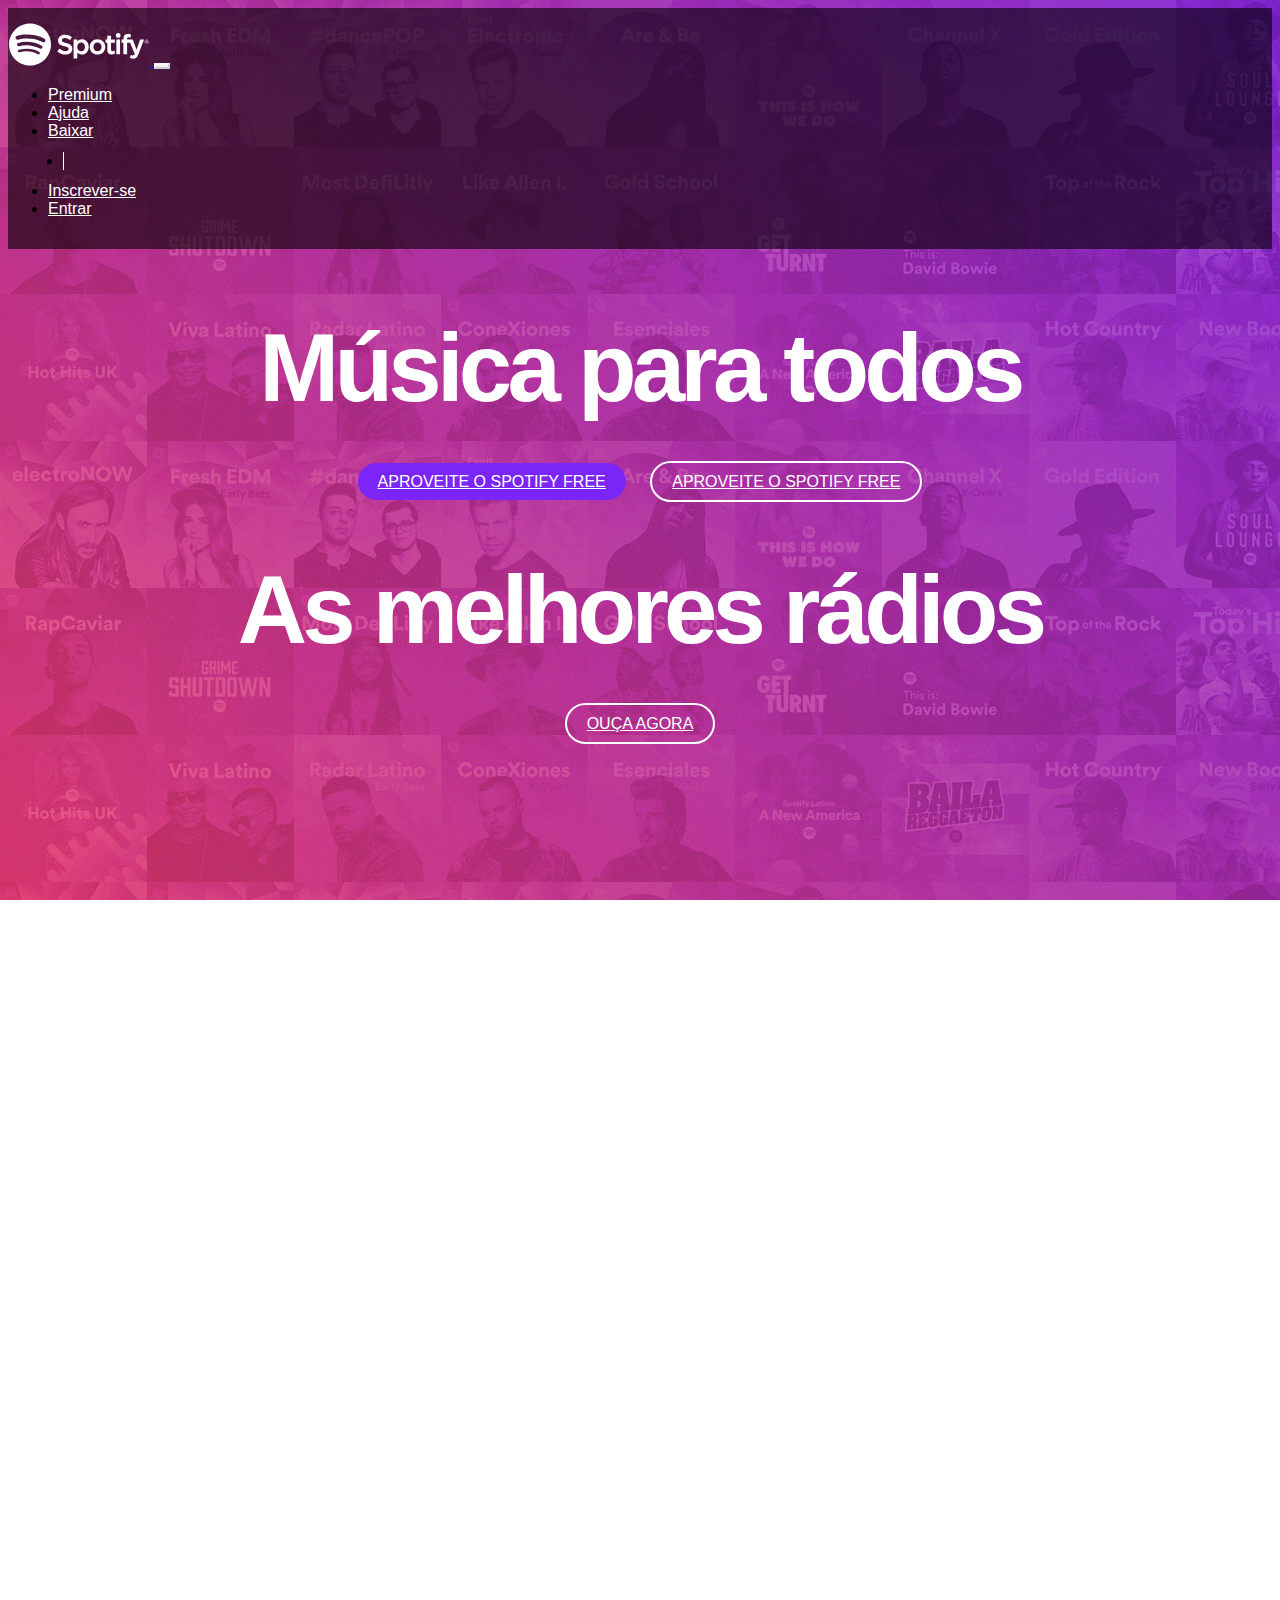
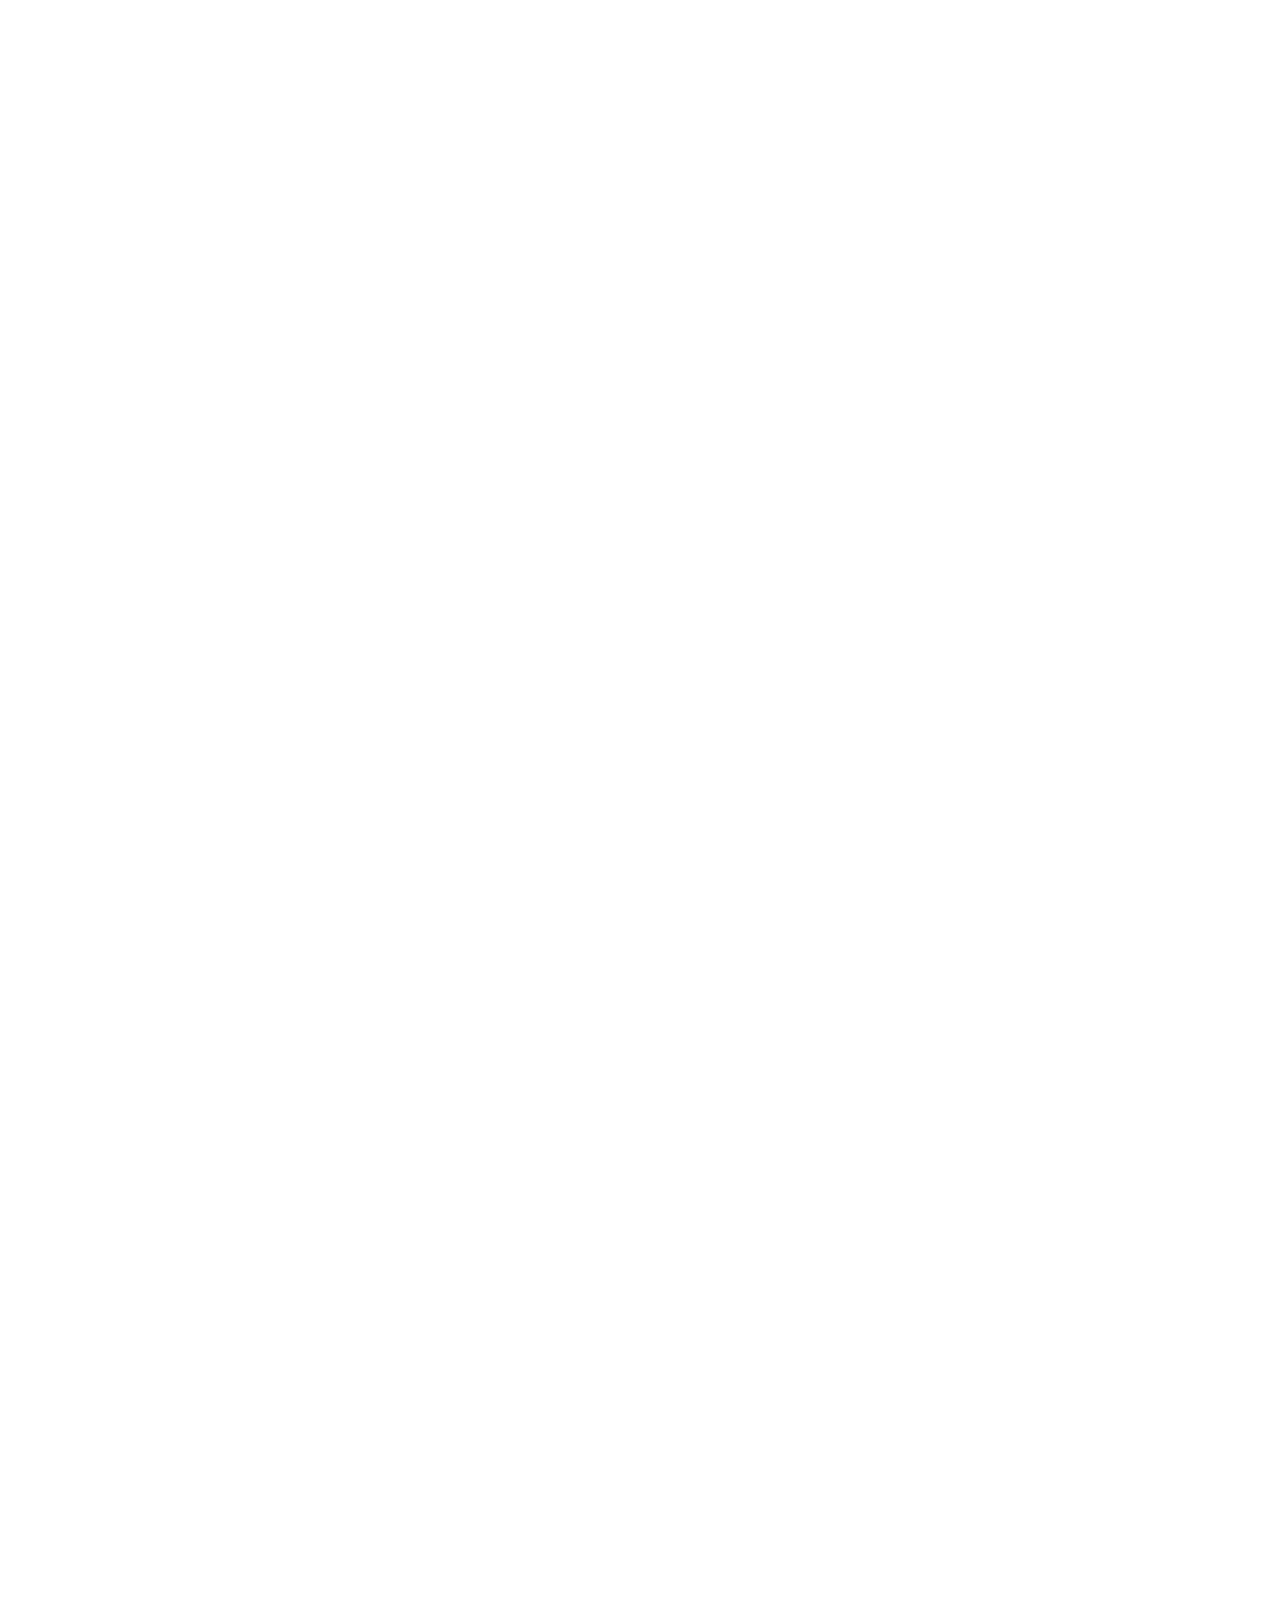
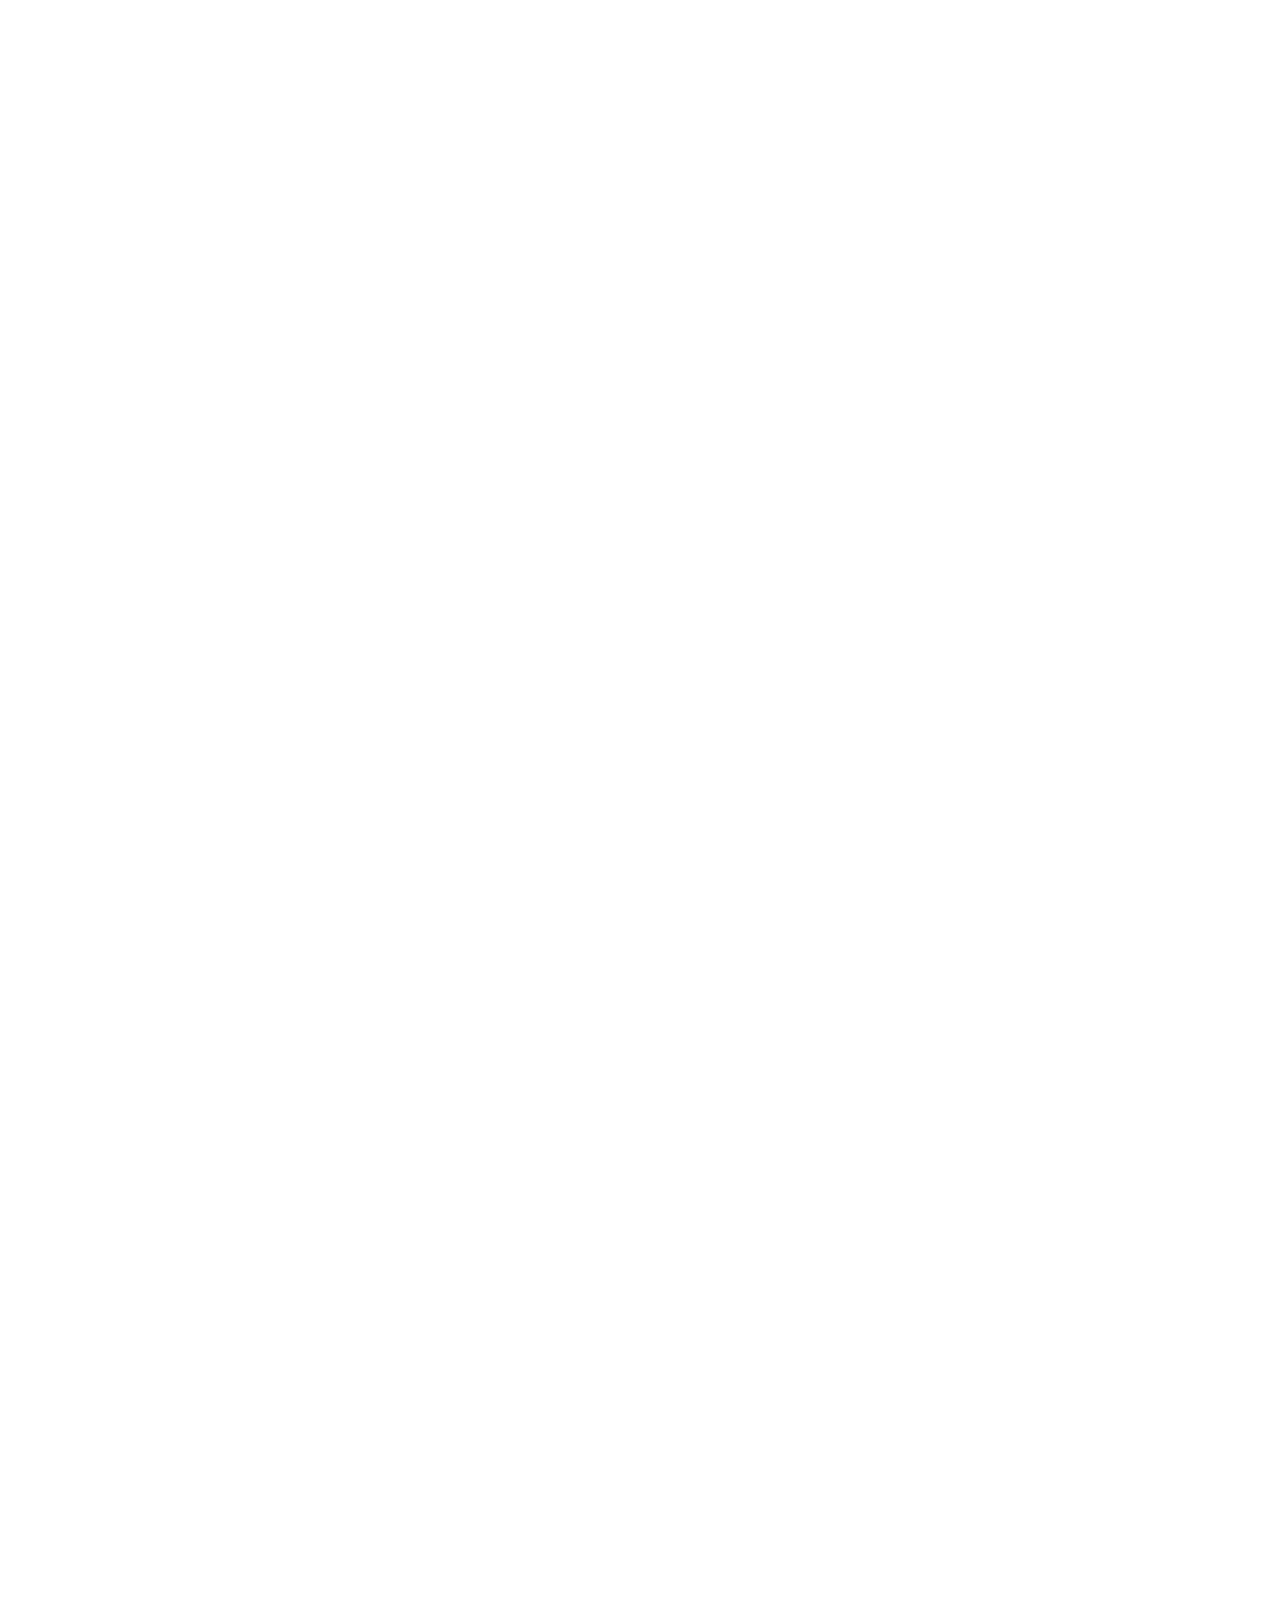
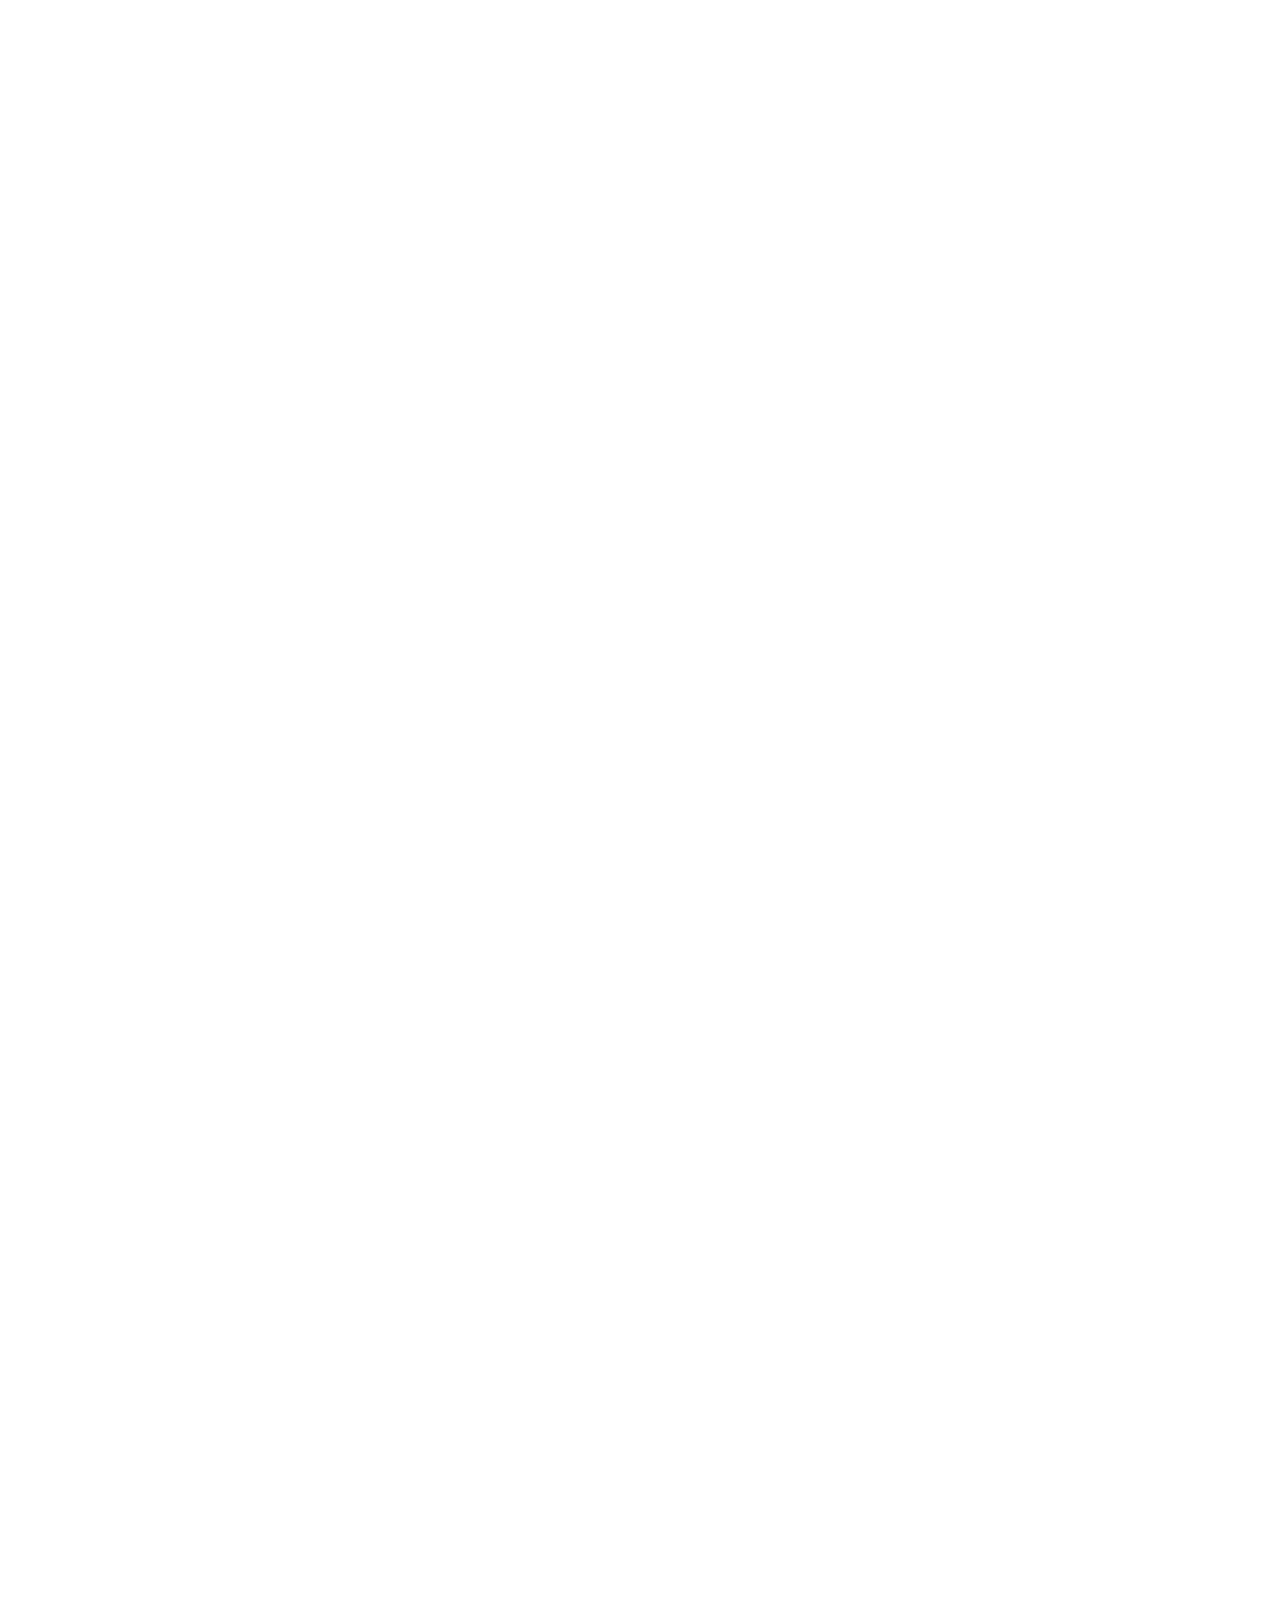
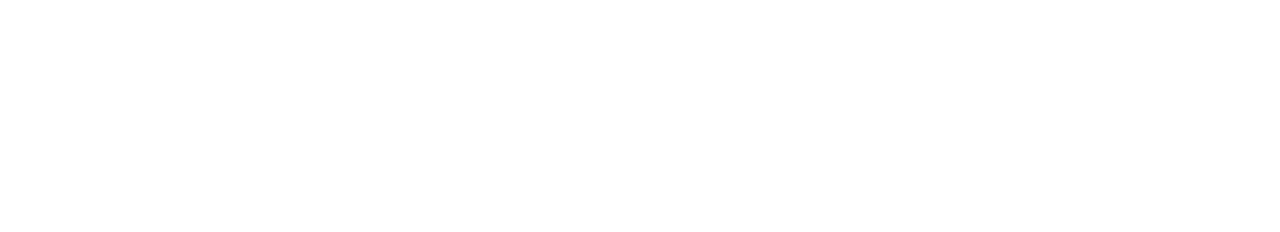
<file: Spotify/HTML/index.html>
<!DOCTYPE html>
<html lang="pt-br">
  <head>
    <meta charset="utf-8">
    <meta name="viewport" content="width=device-width, initial-scale=1, shrink-to-fit=no">
    <link rel="stylesheet" href="https://stackpath.bootstrapcdn.com/bootstrap/4.1.3/css/bootstrap.min.css" integrity="sha384-MCw98/SFnGE8fJT3GXwEOngsV7Zt27NXFoaoApmYm81iuXoPkFOJwJ8ERdknLPMO" crossorigin="anonymous">
    <link rel="stylesheet" href="https://use.fontawesome.com/releases/v5.3.1/css/all.css" integrity="sha384-mzrmE5qonljUremFsqc01SB46JvROS7bZs3IO2EmfFsd15uHvIt+Y8vEf7N7fWAU" crossorigin="anonymous">
    <link rel="stylesheet" type="text/css" href="../CSS/estilo.css">
    <link rel="stylesheet" type="text/css" href="../CSS/media-queries.css">
    <link rel="stylesheet" type="text/css" href="../CSS/conteudo.css">
    <title>
      Música para todos - Spotify
    </title>
    <link rel="icon" href="../IMG/favicon.png">
  </head>
  <body>
    
    <header>
      <nav class="navbar navbar-expand-md navbar-light fixed-top navbar-transparente">

       <div class="container">

        <a href="index.html" class="navbar-brand">
          <img src="../IMG/spotify.svg" width="142px">
        </a>

        <button class="navbar-toggler" data-toggle="collapse" data-target="#nav-principal">
          <span class="navbar-toggler-icon"></span>
        </button>

        <div class="collapse navbar-collapse" id="nav-principal">
          <ul class="navbar-nav ml-auto">
            <li class="nav-item">
              <a href="" class="nav-link">Premium</a>
            </li>
            <li class="nav-item">
              <a href="" class="nav-link">Ajuda</a>
            </li>
            <li class="nav-item">
              <a href="" class="nav-link">Baixar</a>
            </li>
            <li class="nav-item divisor">
              
            </li>
            <li class="nav-item">
              <a href="" class="nav-link">Inscrever-se</a>
            </li>
            <li class="nav-item">
              <a href="" class="nav-link">Entrar</a>
            </li>
          </ul>
        </div>


       </div>

      </nav>
    </header>

    <section id="home" class="d-flex">
      <div class="container align-self-center">
        <div class="row">
          <div class="col-md-12 capa">

            <div id="carousel-controles" class="carousel slide" data-ride="carousel">
              <div class="carousel-inner">

                <div class="carousel-item active">
                  <h1>Música para todos</h1>
                  <a href="#" class="btn btn-lg btn-custom btn-roxo">Aproveite o Spotify Free</a>
                  <a href="#" class="btn btn-lg btn-custom btn-branco">Aproveite o Spotify Free</a>
                </div>

                <div class="carousel-item">
                  <h1>As melhores rádios</h1>
                  <a href="#" class="btn btn-lg btn-custom btn-branco">
                    <i class="fas fa-music"></i> Ouça agora
                  </a>
                </div>

                <a href="#carousel-controles" class="carousel-control-prev" data-slide="prev"> 
                  <i class="fas fa-angle-left fa-3x"></i>
                </a>
  
                <a href="#carousel-controles" class="carousel-control-next" data-slide="next"> 
                  <i class="fas fa-angle-right fa-3x"></i>
                </a>

              </div>
            </div>

          </div>  
        </div>
      </div>

    </section>

    <section id="servicos">
      <div class="container">
        <div class="row">
          <div class="col-md-6">
            <div class="row albuns">
              <div class="col-md-6">
                <img src="../IMG/img1.jpg" class="img-fluid">
              </div>
              <div class="col-md-6">
                <img src="../IMG/img2.jpg" class="img-fluid">
              </div>
            </div>
            <div class="row albuns">
              <div class="col-md-6">
                <img src="../IMG/img3.jpg" class="img-fluid">
              </div>
              <div class="col-md-6">
                <img src="../IMG/img4.jpg" class="img-fluid">
              </div>
            </div>
          </div>
          <div class="col-md-6 ">
            
            <h2>O que o Spotify tem?</h2>

            <h3>Músicas</h3>
            <p>Lorem ipsum, dolor sit amet consectetur adipisicing elit. Culpa, accusamus. Quas fugit maiores ratione harum sapiente deleniti cupiditate quibusdam sunt saepe incidunt illum, qui doloribus asperiores! Error, quas! Dolor, ad.</p>

            <h3>Playlists</h3>
            <p>Lorem ipsum dolor sit amet consectetur adipisicing elit. Aut asperiores tenetur corporis nesciunt dolorem repellat excepturi doloribus nisi fuga dolore facilis nobis molestias, id, voluptatem assumenda incidunt, distinctio ad enim?</p>

            <h3>Novos lançamentos</h3>
            <p>Lorem ipsum dolor sit amet, consectetur adipisicing elit. Suscipit, at nostrum eius quia ea qui quas reiciendis recusandae adipisci ab itaque cumque obcaecati architecto blanditiis animi nobis neque, est magnam.</p>

          </div>
        </div>
      </div>
    </section>

    <section id="recursos">
      <div class="container">
        <div class="row">
          <div class="col-md-4">
            <h2>Fácil</h2>

            <h3>Buscar</h3>
            <p>Lorem ipsum dolor sit amet consectetur adipisicing elit. Earum quod repellendus quas, molestias, sunt eaque inventore voluptas voluptate fugiat, quasi facilis sed reprehenderit labore nesciunt nulla nemo odit quidem. Exercitationem?</p>

            <h3>Navegar</h3>
            <p>Lorem ipsum dolor sit amet consectetur adipisicing elit. Atque perferendis non consequuntur voluptates voluptas quis, ut quasi incidunt repudiandae quisquam nisi repellendus consequatur quae suscipit omnis illo! Obcaecati, earum dolore.</p>

            <h3>Descobrir</h3>
            <p>Lorem ipsum dolor sit amet consectetur adipisicing elit. Deleniti laboriosam sapiente labore debitis, reprehenderit tenetur exercitationem sunt a, error quis ad perspiciatis optio autem quos doloremque dignissimos modi magni eos.</p>
            
          </div>
          <div class="col-md-8">
            <div class="row rotacionar">
              <div class="col-md-6">
                <img src="../IMG/iphone1.png" class="img-fluid albuns">
              </div>
              <div class="col-md-6">
                <img src="../IMG/iphone2.png" class="img-fluid albuns">
              </div>
            </div>
          </div>
      </div>
    </section>

    <footer>
      <div class="container">
        <div class="row">
          <div class="col-md-2">
            <img src="../IMG/spotify.svg" width="142px">
          </div>
          <div class="col-md-2">
            <h4>Company</h4>
            <ul class="navbar-nav ml-auto">
              <li class="nav-item" ><a href="#" class="nav-link">Sobre</a></li>
              <li class="nav-item" ><a href="#" class="nav-link">Empregos</a></li>
              <li class="nav-item" ><a href="#" class="nav-link">Imprensa</a></li>
              <li class="nav-item" ><a href="#" class="nav-link">Novidades</a></li>
            </ul>
          </div>
          <div class="col-md-2">
            <h4>Comunidade</h4>
            <ul class="navbar-nav ml-auto">
              <li class="nav-item" ><a href="#" class="nav-link">Artistas</a></li>
              <li class="nav-item" ><a href="#" class="nav-link">Desenvolvedores</a></li>
              <li class="nav-item" ><a href="#" class="nav-link">Marcas</a></li>
            </ul>
          </div>
          <div class="col-md-2">
            <h4>Links</h4>
            <ul class="navbar-nav ml-auto">
              <li class="nav-item" ><a href="#" class="nav-link">Ajuda</a></li>
              <li class="nav-item" ><a href="#" class="nav-link">Presentes</a></li>
              <li class="nav-item" ><a href="#" class="nav-link">Player Web</a></li>
            </ul>
          </div>
          <div class="col-md-4">
            <ul>
              <li>
                <a href="">
                  <img src="../IMG/facebook.png" alt="">
                </a>
              </li>
              <li>
                <a href="">
                  <img src="../IMG/instagram.png" alt="">
                </a>
              </li>
              <li>
                <a href="">
                  <img src="../IMG/twitter.png" alt="">
                </a>
              </li>
            </ul>
          </div>
        </div>
      </div>
    </footer>
  </body>
<script src="https://code.jquery.com/jquery-3.3.1.slim.min.js" integrity="sha384-q8i/X+965DzO0rT7abK41JStQIAqVgRVzpbzo5smXKp4YfRvH+8abtTE1Pi6jizo" crossorigin="anonymous"></script>
<script src="https://cdnjs.cloudflare.com/ajax/libs/popper.js/1.14.3/umd/popper.min.js" integrity="sha384-ZMP7rVo3mIykV+2+9J3UJ46jBk0WLaUAdn689aCwoqbBJiSnjAK/l8WvCWPIPm49" crossorigin="anonymous"></script>
<script src="https://stackpath.bootstrapcdn.com/bootstrap/4.1.3/js/bootstrap.min.js" integrity="sha384-ChfqqxuZUCnJSK3+MXmPNIyE6ZbWh2IMqE241rYiqJxyMiZ6OW/JmZQ5stwEULTy" crossorigin="anonymous"></script>
</html>
</file>
<file: Chale_Hotel/CSS/index.css>
*{ 
    margin: 0;
    padding: 0;
}

body{
    font-family: Helvetica,"Trebuchet MS", sans-serif;
    background: #ffffff url(../Imagens/bg.png);
    margin: 15PX;
}

/* LAYOUT */

#container{
    background: #ede9cc url(../Imagens/bg-container.png) top center repeat-y;
    margin: 0 auto;
    min-width: 740px;
    max-width: 1180px;
}
</file>
<file: Chale_Hotel/CSS/topo.css>
#topo{
    background: #dbcd87;
    height: 15.4em;
    min-height: 250px;
    position: relative;
}

.logo a{
    background: url(../Imagens/logo.png) no-repeat;
    z-index: 3;
    position: absolute;
    top: 15px;
    left: 15px;
    text-indent: -1000px;
    width: 151px;
    height: 65px;
}

#area-logo{
    background: url(../Imagens/topo-imagem-principal2.png) no-repeat;
    width: 100%;
    height: 250px;
    position: absolute;
    top: 0;
    left: 0;
    z-index: 1;
}

#area-menu{
    background: url(../Imagens/topo-imagem-lateral.png) no-repeat;
    width: 450px;
    height: 250px;
    position: absolute;
    top: 0;
    right: 0;
    z-index: 2;
}

#conteudo-menu{
    margin-left: 90px;
    margin-right: 15px;
    padding-top: 15px;
}

#menu-local{
    border-bottom: 1px solid #b5ab56;
    border-top: 1px solid #b5ab56;
    padding-top: 5px;
    padding-bottom: 5px;
    font-size: 0.7em;
    color: #8b8448;

}

#menu-local .local{
    float: left;
    line-height: 2.1em;
}

a{
    text-decoration: none;
}

a.reserva {
    text-transform: uppercase;
    background-color: #a29750;
    color: #fff5b0;
    padding: 5px 10px;
    float: right;

}
</file>
<file: Chale_Hotel/CSS/menu_vertical.css>
#menu{
    margin-top: 15px;
    
}

ul{
    list-style-type: none;
}

.depoimento{
    width: 226PX;
    height: 164px;
    float: right;
}

ul#navegacao{
    float: left;
}

ul#navegacao a{
    text-transform: uppercase;
    font-size: 0.8em;
    padding: 5px;
    color: #6e672c;
    line-height: 30px;
}

ul#navegacao a:hover{
    background: #fdf6be;
}
</file>
<file: Chale_Hotel/CSS/conteudo.css>
#area-principal{
    float: left;
    width: 50%;
    background: url(../Imagens/bg-area-principal.png) top left repeat-x;
    padding: 15px 0px;
}

#area-lateral{
    float: right;
    width: 50%;
    background: url(../Imagens/bg-area-lateral.png) top left repeat-x;
    padding: 20px 0px;
}

.conteudo{
    margin: 0 auto;
    width: 90%;
}

#rodape{
    clear: both;
    padding: 16px;
    background: #fff url(../Imagens/bg-rodape.png) repeat-x top;
    color: #7d7640;
}

h2{
    color: #7d7640;
    font-size: 1.1em;
    padding: 5px 0px;
}

p{
    font-size: 1em;
    margin-bottom: 10px;
}

/* TESTE */

.caixa-conteudo{
    background-color: #ede9cc;
    padding: 5px;
    margin-top: 5px;
    margin: 5px;
}

#lista-noticias li{
    padding: 8px;
    border-bottom: 1px solid #ede9cc;
    height: 6em;
}

#lista-noticias li a img{
    float: left;
    margin-right: 8px;
}

#lista-noticias li a h3{
    font-size: 0.8em;
    padding: 5px 0;
    color: #615b2d;
    background: url(../Imagens/ornamento.png) no-repeat center right;
}

#lista-noticias li a p{
    font-size: 0.8em;
    margin-bottom: 10px;
    color: #000;
}

#lista-noticias li:hover{
    background: #fdf6be;
    cursor:pointer;
}
</file>
<file: Finans 2.0/CSS/index.css>
#home{
    background-color: #ffc107;
    color: white;
}

.caixa{
    padding: 60px 0px;
    border-bottom: 1px solid #e5e5e5;
}

footer .col-md-8 a{
    margin: 5px 15px;
}
</file>
<file: Finans/CSS/index.css>
*{
    margin: 0px;
    padding: 0px;
    font-family: 'Varta', sans-serif;
}

body, html{
    font: 16px "Lato", sans-serif;
    height: 100%;
}
</file>
<file: Finans/CSS/parallax.css>
.caixa1, .caixa2{
    height: 100%;
    position: relative;
}

.caixa1{
    background-color: #ffc107;
    background-size: cover;
    background-position: center;
    background-attachment: fixed;
}

.caixa2{
    background-color: white;
    background-size: cover;
    background-position: center;
    background-attachment: fixed;
}

.caixa3{
    background-color:white;
}
</file>
<file: Finans/CSS/nav.css>
.logo{
    float: left;
} 

.menu{
    float: right;  
}

.menu a{
    text-decoration: none;
    padding: 5px;
    color: black;
}

.nav01{
    margin-top: 10px;
}

.menu2{
    float: left;  
}

.menu2 a{
    text-decoration: none;
    padding: 5px;
    color: #0562b3;
}
</file>
<file: Finans/CSS/cx01_cont.css>
.cx01_cont{
    text-align: center;
    width: 0 auto;
    margin-top: 9%;
}
.f-dir{
    float: right;
    width: 45%;
}

.f-esq{
    float: left;
    width: 45%;
    margin-top: 15%;
}

.f-esq h1{
    font-size: 50px;
}

.cx01_cont h1, .cx01_cont p{
    color: white;
    text-align: left;
}
</file>
<file: Finans/CSS/cx02_cont.css>
.part_sup_esq{
    float: left;
    width: 49%;
}
.part_sup_dir{
    float: right;
    width: 49%;
}
</file>
<file: Finans/CSS/cx03_cont.css>
.fab{
    height: 100px;
}

.right{
    float: right;
}
</file>
<file: Museu_Nacional/CSS/index.css>
body{
    background: #f4f2ec url(../IMG/fundo.png) repeat-x;
    font: 12px "Lucida Grande", "Lucida Sans Unicode", Arial, sans-serif;
}

#container{
    width: 1080px;
    margin: 0 auto;
}

#logo h1{
    float: left;
}

#logo a{
    width: 248px;
    height: 21px;
    text-indent: -9999px;
    display: block;
    background: url(../IMG/logo.png) no-repeat;
}

a:link, a:active, a:visited{
    color: #af670a;
    text-decoration: none;
}

a:hover{
    color: #227115;
}

h4{
    color: #86521a;
    text-transform: uppercase;
    padding-bottom: 3px;
    margin-bottom: 0;
}

h3{
    color: #217115;
    font-size: 1.0em;
    margin-bottom: 15px;
    text-transform: uppercase;
}
</file>
<file: Museu_Nacional/CSS/navegacao.css>
header{
    padding: 15px 0px;
    height: 55px;

}

nav ul{
    list-style: none;
    margin: 20px;
    float: right;
}

nav ul li{
    float: left;
    
}

nav ul li a:link {
    display: block;
    margin-right: 25px;
    padding-bottom: 3px;
    text-transform: uppercase;
}

nav ul li a:hover{
    border-bottom: 1px solid #535858;
}
</file>
<file: Museu_Nacional/CSS/conteudo.css>
#conteudo {
	width: 710px;
	float: left;
	margin-bottom: 20px;
}

aside {
	width: 350px;
	float: right;
	background: #ebe7dd;
	padding-bottom: 30px;
	margin-bottom: 20px;
}
section#visita{
    background: #cdc8b1;
    padding: 10px 27px 27px 27px;
    margin-top: 10px;
}

input{
    height: 20px;
    width: 80px;
    background-color: #fff;
    border: none;
    font-size: 1em;
}

input.campo{
    border: 1px solid #ada484;
}

input.botao{
    background: #9b9271;
    color: white;
    width: 100%;
    height: 40px;
    font-size: 1.2em;
}

fieldset{
    border: none;
}

legend{
    display: none;
}

article#video {
	float: left;
	width: 310px;
	margin-left: 25px;
}

article#mapa {
	float: left;
	width: 310px;
	margin-left: 37px;
}

article#exposicoes {
	float: left;
	width: 310px;
	margin: 15px 0 0 25px;
}

article#historia {
	float: right;
	width: 310px;
	margin: 15px 0 0 37px;
}
</file>
<file: Museu_Nacional/CSS/galeria.css>
section#galeria a{
    display: block;
    background: url(../IMG/fundo-foto.png) no-repeat;
    float: left;
    padding: 17px 15px 17px 15px;
    margin: 10px 0px 0px 20px;
}

section#galeria img{
    margin-left: 2px;
    margin-top: 3px;
}

section#galeria{
    padding: 0px 27px 0px 27px;
}
</file>
<file: Museu_Nacional/CSS/rodape.css>
footer{
    padding: 20px 0px 30px 0px;
    text-align: center;
    background: url(../IMG/fundo-rodape.png) no-repeat center top;
}

footer>p a{
    padding: 2px 10px;
}
</file>
<file: Parallax(HTML+CSS)/CSS/index.css>
.conteudo{
    color: #777;
    background-color: white;
    text-align: justify;
    padding: 50px 80px;
}

h3{
    text-transform: uppercase;
    color: #111;
    text-align: center;
}

body, html{
    margin: 0;
    font: 16px "Lato", sans-serif;    
    color: #777;

    /* CONFIGURAÇÃO IMPORTANTE PARA O PARALLAX */
    /* LINHAS INFERIORES */

    height: 100%;
}

p{
    margin-bottom: 20px;
}

.conteudo-titulo{
    position: absolute;
    left: 0;
    top: 45%;
    width: 100%;
    text-align: center;
}

.conteudo-titulo span.titulo{
    color: white;
    background-color: #111;
    padding: 18px;
    font-size: 25px;
    letter-spacing: 5px;
    border-radius: 5px;
    text-transform: uppercase;
}
</file>
<file: Parallax(HTML+CSS)/CSS/parallax.css>
.caixa1, .caixa2, .caixa3, .caixa4{
    height: 100%;
    opacity: 0.8;
    position: relative;
}

.caixa1{
    background: url(../Imagens/imagem1.jpg) no-repeat;
    background-size: cover;
    background-position: center;
    background-attachment: fixed;
}

.caixa2{
    background: url(../Imagens/imagem2.jpg) no-repeat;
    background-size: cover;
    background-position: center;
    background-attachment: fixed;
}

.caixa3{
    background: url(../Imagens/imagem3.jpg) no-repeat;
    background-size: cover;
    background-position: center;
    background-attachment: fixed;
}

.caixa4{
    background: url(../Imagens/imagem4.jpg) no-repeat;
    background-size: cover;
    background-position: center;
    background-attachment: fixed;
}
</file>
<file: Spotify/CSS/estilo.css>
body{
    background: url(../IMG/capa.png),
                url(../IMG/ruido.png),
                linear-gradient(50deg, #ff4169 , #7c26f8);
    background-attachment: fixed;
    font-family: Arial, Helvetica, sans-serif;
}

html, body, #home{
    height: 100%;
    overflow-x: hidden;
}

nav.navbar-transparente{
    padding: 15px 0px;
    background: rgba(0,0,0,0.6);
}

.navbar-light .navbar-nav .nav-link{
    color: white;
}

.navbar-light .navbar-nav .nav-link:hover{
    color: #9bf0e1;
}

.navbar-light .navbar-toggler{
    color: white;
    border-color: rgba(255, 255, 255, 0.5);
    
}

.divisor{
    width: 0.5px;
    margin: 12px 15px;
    background: white;
}

.capa{
    text-align: center;
}

h1{
    font-weight: 900;
    letter-spacing: -0.05em;
    margin-bottom: 50px;
    color: white;
}

h2{
    font-size: 3em;
    font-weight: 700;
    letter-spacing: -0.04em;
}

h3{
    font-size: 2em;
    font-weight: 700;
    letter-spacing: -0.04em;
}

.btn-custom{
    margin: 10px;
    color: white;
    border-radius: 500px;
    text-transform: uppercase;
    transition: background 0.4s, color 0.4s;
    padding: 10px 20px;
}

.btn-roxo{
    background-color: #7c25f8;
}

.btn-roxo:hover{
    background-color: #6207e3;
    color: white;
}

.btn-branco{
    border: 2px solid white;
}

.btn-branco:hover{
    background-color: white;
    color: black;
}

.carousel-control-next, .carousel-control-prev {
    width: 5%;
}
</file>
<file: Spotify/CSS/media-queries.css>
@media (max-width: 575.98px) { 
    .btn-custom{
        margin: 10px 15px;
    }

    .albuns{
        display: none;
    }
}

@media (min-width: 576px) and (max-width: 767.98px) { 
    h1{
        font-size: 3em;
    }

    .albuns{
        display: none;
    }
}

@media (min-width: 768px) and (max-width: 991.98px) { 
    h1{
        font-size: 4em;
    }
}

@media (min-width: 992px) and (max-width: 1199.98px) {
    h1{
        font-size: 5em;
    }
}

@media (min-width: 1200px) { 
    h1{
        font-size: 6em;
    }
}
</file>
<file: Spotify/CSS/conteudo.css>
#servicos{
    background: white;
    padding-top: 20px;
    padding-bottom: 20px;
}

#servicos .albuns{
    padding: 10px 0px;
}

#servicos h2, h3{
    color: #7c25f8;
}

/* Parte inferior */

#recursos{
    padding-top: 20px;
    padding-bottom: 20px;
}

#recursos h3{
    color: #9bf0e1;
}

#recursos h2 {
    color: white;
}

#recursos p{
    color: white;
}

.rotacionar{ 
    transform: rotate(30deg);
    padding-left: 80px;
}

/* RODAPE */

footer{
    background: black;
    padding: 50px 0px 20px 0px;
    position: relative;
}

footer h4{
    color: #919496;
    font-size: 0.8em;
    text-transform: uppercase;
}

footer .navbar-nav a{
    color: white;
    font-size: 0.8em;
    text-decoration: none;
    cursor: pointer;
}

footer .navbar-nav a:hover{
    color: #9bf0e1;
}

footer ul{
    list-style: none;
}

footer ul li{
    float: right;
    margin: 0px 7px;
}
</file>
